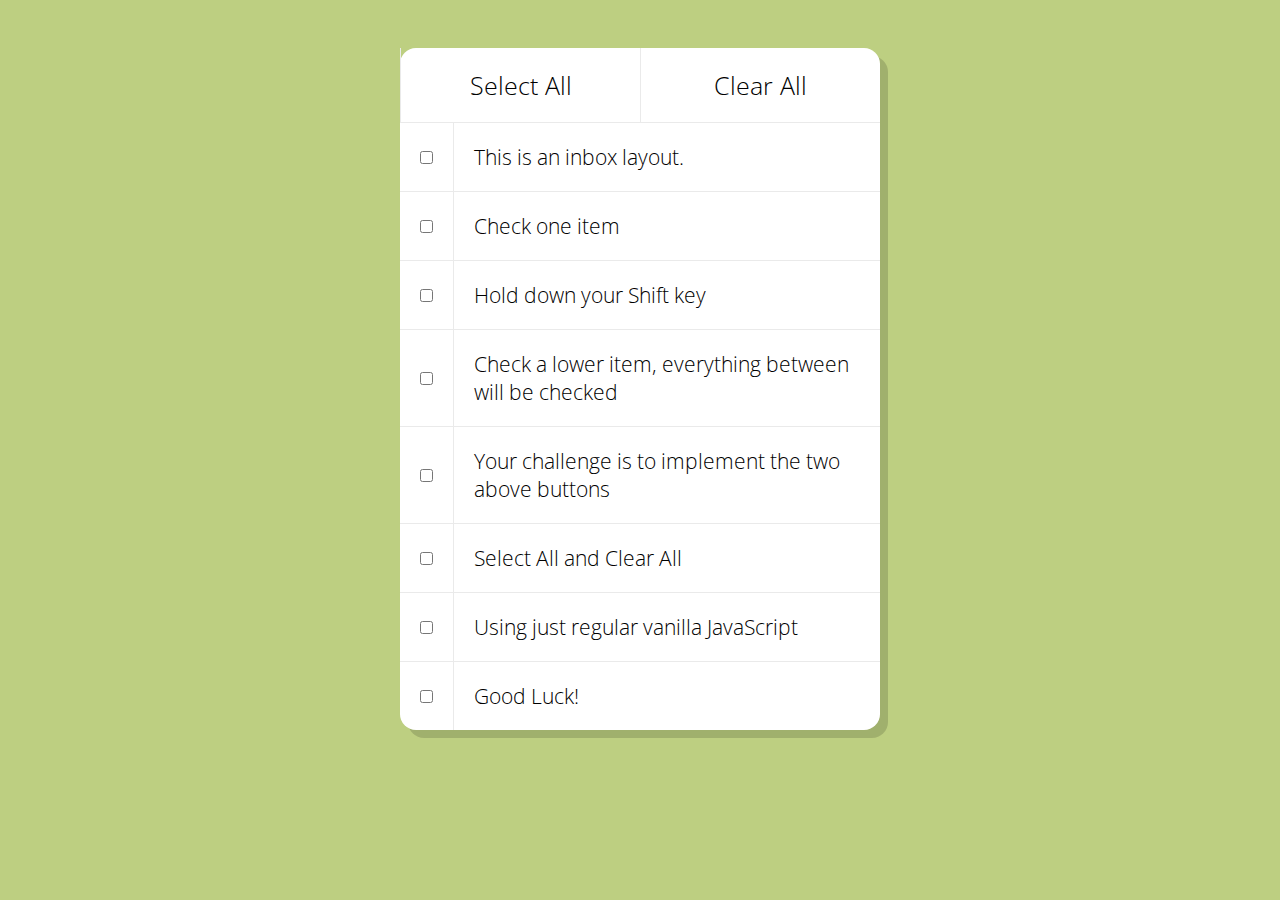
<file: JS Challenge/index.html>
<!DOCTYPE html>
<html lang="en">
  <head>
    <meta charset="UTF-8" />
    <title>Hold Shift to Check Multiple Checkboxes</title>
    <link rel="stylesheet" href="style.css" />
    <link
      href="https://fonts.googleapis.com/css?family=Open+Sans+Condensed:300"
      rel="stylesheet"
    />
  </head>
  <body onkeypress="shiftPressed(event);">
    <div class="inbox">
      <div class="top">
        <p class="button selectJS">Select All</p>
        <p class="button clearJS">Clear All</p>
      </div>

      <div class="item">
        <input type="checkbox" />
        <p>This is an inbox layout.</p>
      </div>
      <div class="item">
        <input type="checkbox" />
        <p>Check one item</p>
      </div>
      <div class="item">
        <input type="checkbox" />
        <p>Hold down your Shift key</p>
      </div>
      <div class="item">
        <input type="checkbox" />
        <p>Check a lower item, everything between will be checked</p>
      </div>
      <div class="item">
        <input type="checkbox" />
        <p>Your challenge is to implement the two above buttons</p>
      </div>
      <div class="item">
        <input type="checkbox" />
        <p>Select All and Clear All</p>
      </div>
      <div class="item">
        <input type="checkbox" />
        <p>Using just regular vanilla JavaScript</p>
      </div>
      <div class="item">
        <input type="checkbox" />
        <p>Good Luck!</p>
      </div>
    </div>

    <script src="index-start.js"></script>
  </body>
</html>
</file>
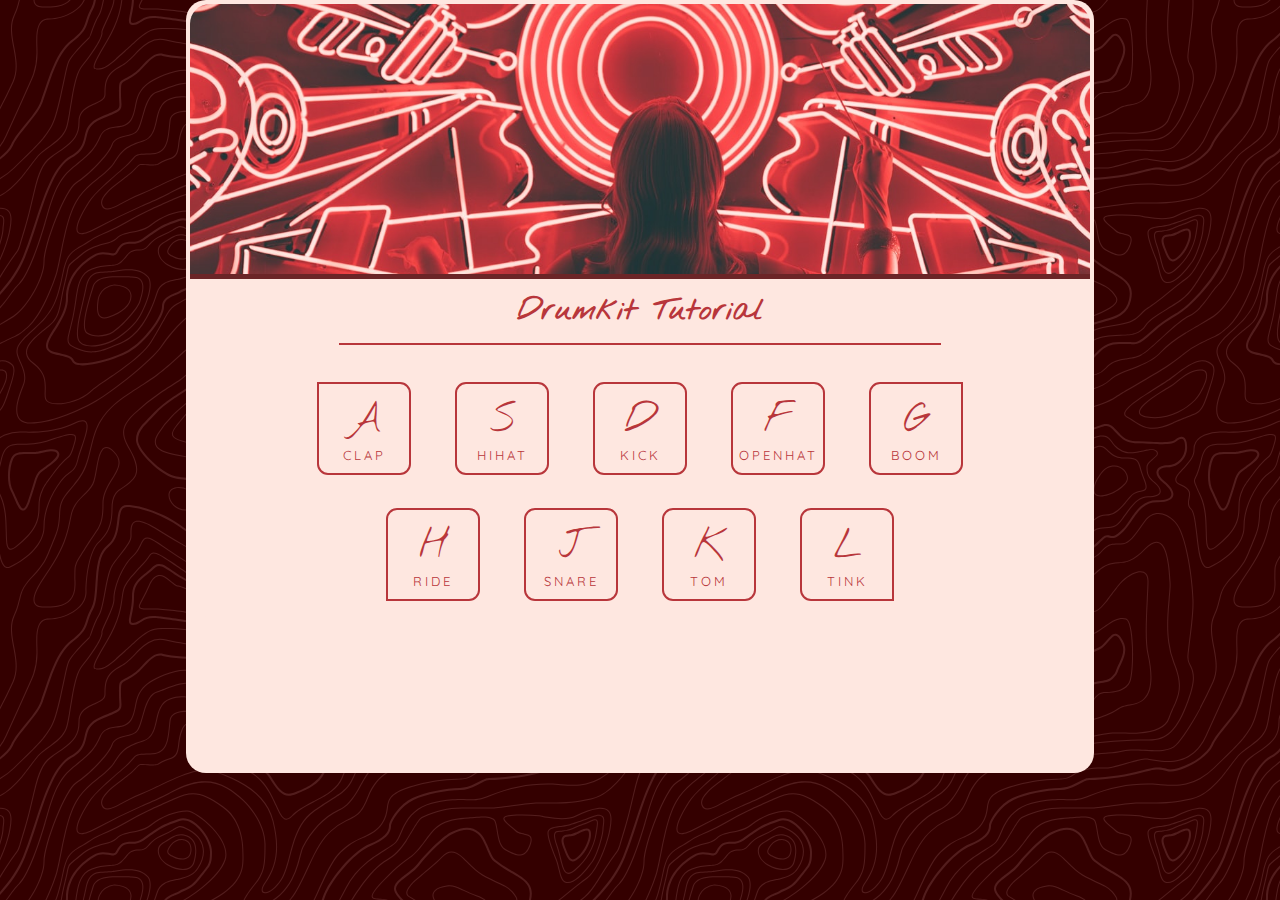
<file: Live Finished/index.html>
<!DOCTYPE html>
<html lang="en">
  <head>
    <meta name="viewport" content="width=device-width, initial-scale=1.0" />
    <meta charset="UTF-8" />
    <title>JS Drum Kit</title>
    <link rel="stylesheet" href="style.css" />
    <link
      href="https://fonts.googleapis.com/css?family=Nothing+You+Could+Do|Quicksand&display=swap"
      rel="stylesheet"
    />
    <script
      src="https://code.jquery.com/jquery-3.4.1.min.js"
      integrity="sha256-CSXorXvZcTkaix6Yvo6HppcZGetbYMGWSFlBw8HfCJo="
      crossorigin="anonymous"
    ></script>
  </head>

  <body>
    <div class="outer-container">
      <div class="main-img"></div>
      <h1 class="noselect">Drumkit Tutorial</h1>
      <hr />
      <div class="inner-container">
        <div class="keys noselect">
          <div data-key="65" class="key top-left">
            <kbd>A</kbd>
            <span class="sound">clap</span>
          </div>
          <div data-key="83" class="key">
            <kbd>S</kbd>
            <span class="sound">hihat</span>
          </div>
          <div data-key="68" class="key ">
            <kbd>D</kbd>
            <span class="sound">kick</span>
          </div>
          <div data-key="70" class="key">
            <kbd>F</kbd>
            <span class="sound">openhat</span>
          </div>
          <div data-key="71" class="key top-right">
            <kbd>G</kbd>
            <span class="sound">boom</span>
          </div>
          <div data-key="72" class="key bottom-left">
            <kbd>H</kbd>
            <span class="sound">ride</span>
          </div>
          <div data-key="74" class="key">
            <kbd>J</kbd>
            <span class="sound">snare</span>
          </div>
          <div data-key="75" class="key">
            <kbd>K</kbd>
            <span class="sound">tom</span>
          </div>
          <div data-key="76" class="key bottom-right">
            <kbd>L</kbd>
            <span class="sound">tink</span>
          </div>
        </div>
      </div>
    </div>

    <audio
      data-key="65"
      src="https://raw.githubusercontent.com/wesbos/JavaScript30/master/01%20-%20JavaScript%20Drum%20Kit/sounds/clap.wav"
    ></audio>
    <audio
      data-key="83"
      src="https://raw.githubusercontent.com/wesbos/JavaScript30/master/01%20-%20JavaScript%20Drum%20Kit/sounds/hihat.wav"
    ></audio>
    <audio
      data-key="68"
      src="https://raw.githubusercontent.com/wesbos/JavaScript30/master/01%20-%20JavaScript%20Drum%20Kit/sounds/kick.wav"
    ></audio>
    <audio
      data-key="70"
      src="https://raw.githubusercontent.com/wesbos/JavaScript30/master/01%20-%20JavaScript%20Drum%20Kit/sounds/openhat.wav"
    ></audio>
    <audio
      data-key="71"
      src="https://raw.githubusercontent.com/wesbos/JavaScript30/master/01%20-%20JavaScript%20Drum%20Kit/sounds/boom.wav"
    ></audio>
    <audio
      data-key="72"
      src="https://raw.githubusercontent.com/wesbos/JavaScript30/master/01%20-%20JavaScript%20Drum%20Kit/sounds/ride.wav"
    ></audio>
    <audio
      data-key="74"
      src="https://raw.githubusercontent.com/wesbos/JavaScript30/master/01%20-%20JavaScript%20Drum%20Kit/sounds/snare.wav"
    ></audio>
    <audio
      data-key="75"
      src="https://raw.githubusercontent.com/wesbos/JavaScript30/master/01%20-%20JavaScript%20Drum%20Kit/sounds/tom.wav"
    ></audio>
    <audio
      data-key="76"
      src="https://raw.githubusercontent.com/wesbos/JavaScript30/master/01%20-%20JavaScript%20Drum%20Kit/sounds/tink.wav"
    ></audio>

    <script src="index.js"></script>
  </body>
</html>
</file>
<file: JS Challenge/style.css>
html {
  background: #bdcf81;
}
.top {
  transition: all 0.1s ease;
  display: flex;
  flex-wrap: wrap;
  flex-direction: row;
  text-align: center;
  font-size: 1.2em;
  font-weight: 200;
  border-bottom: 0.01em solid #eaeaea;
  -webkit-touch-callout: none;
  -webkit-user-select: none;
  -khtml-user-select: none;
  -moz-user-select: none;
  -ms-user-select: none;
  user-select: none;
}
.selectAll {
  background: #dbdbdb;
  border-top-left-radius: 0.6em;
}
.clearAll {
  background: #dbdbdb;
  border-top-right-radius: 0.6em;
}
.inbox {
  max-width: 30em;
  margin: 3em auto;
  background: white;
  border-radius: 1em;
  box-shadow: 0.5em 0.5em 0 rgba(0, 0, 0, 0.15);
}
.item {
  display: flex;
  align-items: center;
  border-bottom: 0.01em solid #eaeaea;
}
.item:last-child {
  border-bottom: 0;
}
input:checked + p {
  background: #efefef;
  text-decoration: line-through;
}
input[type="checkbox"] {
  margin: 1.5em;
}
p {
  margin: 0;
  padding: 20px;
  flex: 1;
  font-family: "Open Sans Condensed", sans-serif;
  font-size: 1.3em;
  font-weight: 200;
  border-left: 1px solid #eaeaea;
}
</file>
<file: Live Finished/style.css>
body,
html {
  text-align: center;
  margin: 0;
}

.outer-container {
  border-radius: 2em;
  background-color: #fee7e0;
  padding: 0.4em;
  min-height: 85vh;
  max-width: 90em;
  margin: auto;
}

.outer-container h1 {
  color: #b8363b;
  font-size: 3em;
  margin: 0.4em;
  font-family: "Nothing You Could Do", cursive;
}

hr {
  border: 0.8px solid #b8363b;
  width: 60em;
}

.main-img {
  background: url("photo.jpg");
  background-position: 0 70em;
  background-attachment: fixed;
  background-size: cover;
  /* background-size: 90vh; */
  height: 30vh;
  border-top-left-radius: 2em;
  border-top-right-radius: 2em;
  border-bottom: 5px solid #6b2527;
}

.inner-container {
  margin-top: 2em;
  display: flex;
  align-items: center;
  justify-content: center;
  flex-wrap: wrap;
}

.keys {
  display: flex;
  z-index: 0;
  background: #fee7e0;
  justify-content: center;
  /* padding: 0 20em; */
  padding: 0 5em;
  flex-wrap: wrap;
  border-radius: 2em;
  font-family: "Quicksand", sans-serif;
}

.key {
  border: 0.25em solid #b8363b;
  margin: 1.5em 2em;
  width: 8rem;
  font-size: 1.1rem;
  padding: 1rem 0.5rem;
  transition: all 0.15s ease;
  color: #b8363b;
  border-radius: 1em;
  display: flex;
  flex-direction: column;
}

.playing {
  transform: scale(1.2);
  box-shadow: 0 0 1rem #db6a6e;
}

kbd {
  font-size: 4rem;
  font-family: "Nothing You Could Do", cursive;
}

.sound {
  font-size: 1.3rem;
  text-transform: uppercase;
  letter-spacing: 0.3rem;
}

.noselect {
  -webkit-touch-callout: none;
  -webkit-user-select: none;
  -khtml-user-select: none;
  -moz-user-select: none;
  -ms-user-select: none;
  user-select: none;
}

.top-left {
  border-top-left-radius: 0;
}

.top-right {
  border-top-right-radius: 0;
}

.bottom-left {
  border-bottom-left-radius: 0;
}

.bottom-right {
  border-bottom-right-radius: 0;
}

@media only screen and (max-width: 845px) {
  .keys {
    padding: 2em 3em;
    justify-content: center;
  }
  hr {
    display: none;
  }
  .keys {
    padding: 0;
  }
}

html {
  background-attachment: fixed;
  font-size: 10px;
  background-color: #340000;
  height: 100%;
  background-color: #340000;
  background-image: url("data:image/svg+xml,%3Csvg xmlns='http://www.w3.org/2000/svg' width='600' height='600' viewBox='0 0 600 600'%3E%3Cpath fill='%23fac3c4' fill-opacity='0.15' d='M600 325.1v-1.17c-6.5 3.83-13.06 7.64-14.68 8.64-10.6 6.56-18.57 12.56-24.68 19.09-5.58 5.95-12.44 10.06-22.42 14.15-1.45.6-2.96 1.2-4.83 1.9l-4.75 1.82c-9.78 3.75-14.8 6.27-18.98 10.1-4.23 3.88-9.65 6.6-16.77 8.84-1.95.6-3.99 1.17-6.47 1.8l-6.14 1.53c-5.29 1.35-8.3 2.37-10.54 3.78-3.08 1.92-6.63 3.26-12.74 5.03a384.1 384.1 0 0 1-4.82 1.36c-2.04.58-3.6 1.04-5.17 1.52a110.03 110.03 0 0 0-11.2 4.05c-2.7 1.15-5.5 3.93-8.78 8.4a157.68 157.68 0 0 0-6.15 9.2c-5.75 9.07-7.58 11.74-10.24 14.51a50.97 50.97 0 0 1-4.6 4.22c-2.33 1.9-10.39 7.54-11.81 8.74a14.68 14.68 0 0 0-3.67 4.15c-1.24 2.3-1.9 4.57-2.78 8.87-2.17 10.61-3.52 14.81-8.2 22.1-4.07 6.33-6.8 9.88-9.83 12.99-.47.48-.95.96-1.5 1.48l-3.75 3.56c-1.67 1.6-3.18 3.12-4.86 4.9a42.44 42.44 0 0 0-9.89 16.94c-2.5 8.13-2.72 15.47-1.76 27.22.47 5.82.51 6.36.51 8.18 0 10.51.12 17.53.63 25.78.24 4.05.56 7.8.97 11.22h.9c-1.13-9.58-1.5-21.83-1.5-37 0-1.86-.04-2.4-.52-8.26-.94-11.63-.72-18.87 1.73-26.85a41.44 41.44 0 0 1 9.65-16.55c1.67-1.76 3.18-3.27 4.83-4.85.63-.6 3.13-2.96 3.75-3.57a71.6 71.6 0 0 0 1.52-1.5c3.09-3.16 5.86-6.76 9.96-13.15 4.77-7.42 6.15-11.71 8.34-22.44.86-4.21 1.5-6.4 2.68-8.6.68-1.25 1.79-2.48 3.43-3.86 1.38-1.15 9.43-6.8 11.8-8.72 1.71-1.4 3.26-2.81 4.7-4.3 2.72-2.85 4.56-5.54 10.36-14.67a156.9 156.9 0 0 1 6.1-9.15c3.2-4.33 5.9-7.01 8.37-8.07 3.5-1.5 7.06-2.77 11.1-4.02a233.84 233.84 0 0 1 7.6-2.2l2.38-.67c6.19-1.79 9.81-3.16 12.98-5.15 2.14-1.33 5.08-2.33 10.27-3.65l6.14-1.53c2.5-.63 4.55-1.2 6.52-1.82 7.24-2.27 12.79-5.06 17.15-9.05 4.05-3.72 9-6.2 18.66-9.9l4.75-1.82c1.87-.72 3.39-1.31 4.85-1.91 10.1-4.15 17.07-8.32 22.76-14.4 6.05-6.45 13.95-12.4 24.49-18.92 1.56-.96 7.82-4.6 14.15-8.33v-64.58c-4 8.15-8.52 14.85-12.7 17.9-2.51 1.82-5.38 4.02-9.04 6.92a1063.87 1063.87 0 0 0-6.23 4.98l-1.27 1.02a2309.25 2309.25 0 0 1-4.87 3.9c-7.55 6-12.9 10.05-17.61 13.19-3.1 2.06-3.86 2.78-8.06 7.13-5.84 6.07-11.72 8.62-29.15 10.95-11.3 1.5-20.04 4.91-30.75 11.07-1.65.94-7.27 4.27-6.97 4.1-2.7 1.58-4.69 2.69-6.64 3.66-5.63 2.8-10.47 4.17-15.71 4.17-17.13 0-41.44 11.51-51.63 22.83-12.05 13.4-31.42 27.7-45.25 31.16-7.4 1.85-11.85 7.05-14.04 14.69-1.26 4.4-1.58 8.28-1.58 13.82 0 .82.01.98.24 3.63.45 5.18.35 8.72-.77 13.26-1.53 6.2-4.89 12.6-10.59 19.43-13.87 16.65-22.88 46.58-22.88 71.68 0 2.39.02 4.26.06 8.75.12 10.8.1 15.8-.22 21.95-.56 11.18-2.09 20.73-5 29.3h-1.05c2.94-8.56 4.49-18.12 5.05-29.35.31-6.13.34-11.1.22-21.9-.04-4.48-.06-6.36-.06-8.75 0-25.32 9.07-55.47 23.12-72.32 5.6-6.72 8.88-12.99 10.38-19.03 1.09-4.4 1.18-7.85.74-12.93-.23-2.7-.24-2.86-.24-3.72 0-5.62.32-9.57 1.62-14.1 2.28-7.95 6.97-13.44 14.76-15.39 13.6-3.4 32.82-17.59 44.75-30.84C409 360.14 433.58 348.5 451 348.5c5.07 0 9.77-1.33 15.26-4.07 1.93-.96 3.9-2.05 6.58-3.62-.3.18 5.33-3.16 6.98-4.11 10.82-6.21 19.66-9.67 31.11-11.2 17.23-2.3 22.9-4.75 28.57-10.64 4.25-4.41 5.04-5.16 8.22-7.28 4.68-3.11 10.01-7.14 17.55-13.14a1113.33 1113.33 0 0 0 4.86-3.89l1.28-1.02a4668.54 4668.54 0 0 1 6.23-4.98c3.67-2.9 6.55-5.12 9.07-6.95 4.37-3.19 9.16-10.56 13.29-19.4v66.9zm0-116.23c-.62.01-1.27.06-1.95.13-6.13.63-13.83 3.45-21.83 7.45-3.64 1.82-8.46 2.67-14.17 2.71-4.7.04-9.72-.47-14.73-1.33-1.7-.3-3.26-.61-4.67-.93a31.55 31.55 0 0 0-3.55-.57 273.4 273.4 0 0 0-16.66-.88c-10.42-.16-17.2.74-17.97 2.73-.38.97.6 2.55 3.03 4.87 1.01.97 2.22 2.03 4.04 3.55a1746.07 1746.07 0 0 0 4.79 4.02c1.39 1.2 3.1 1.92 5.5 2.5.7.16.86.2 2.64.54 3.53.7 5.03 1.25 6.15 2.63 1.41 1.76 1.4 4.54-.15 8.88-2.44 6.83-5.72 10.05-10.19 10.33-3.63.23-7.6-1.29-14.52-5.06-4.53-2.47-6.82-7.3-8.32-15.26-.17-.87-.32-1.78-.5-2.86l-.43-2.76c-1.05-6.58-1.9-9.2-3.73-10.11-.81-.4-1.59-.74-2.36-1-2.27-.77-4.6-1.02-8.1-.92-2.29.07-14.7 1-13.77.93-20.55 1.37-28.8 5.05-37.09 14.99a133.07 133.07 0 0 0-4.25 5.44l-2.3 3.09-2.51 3.32c-4.1 5.36-7.06 8.48-10.39 11.12-.65.52-1.33 1.04-2.13 1.62l-4.11 2.94a106.8 106.8 0 0 0-5.16 3.99c-4.55 3.74-9.74 8.6-16.25 15.38-8.25 8.58-11.78 13.54-11.7 15.95.07 1.65 1.64 2.11 6.79 2.38 1.61.09 2.15.12 2.98.2 2.95.24 5.09.73 6.81 1.68 7.48 4.15 11.63 7.26 13.95 11.58 3.3 6.15.8 12.88-8.89 20.26-8.28 6.3-11.1 10.37-11.31 14.96-.06 1.17 0 1.93.26 4.43.69 6.47.25 10.65-2.8 17.42a44.23 44.23 0 0 1-4.16 7.53c-2.82 3.97-5.47 5.74-10.6 7.69-.43.16-3.34 1.23-4.27 1.59-1.8.68-3.38 1.36-5.01 2.14-4.18 2-8.4 4.6-13.1 8.24-8.44 6.51-13.23 14.56-15.98 25.06-1.1 4.2-1.55 6.81-2.8 15.21-1.26 8.6-2.17 12.64-4.08 16.55-2.1 4.28-11.93 26.59-12.97 28.88a382.7 382.7 0 0 1-6.37 13.41c-4.07 8.11-7.61 14.07-10.73 17.81-5.38 6.46-8.98 14.37-13.77 28.42a810.14 810.14 0 0 0-1.89 5.6c-1.8 5.35-2.96 8.6-4.26 11.85-6.13 15.32-25.43 26.31-46.46 26.31-11.2 0-20.58-2.74-31.02-8.55-5.6-3.13-4.55-2.42-22.26-14.54-14.33-9.8-17.7-10.73-20.47-6.9-.37.5-1.81 2.74-1.83 2.77a52.24 52.24 0 0 1-4.94 5.9c-.73.79-5.52 5.87-6.97 7.45-2.38 2.6-4.3 4.81-5.98 6.93a45.6 45.6 0 0 0-5.08 7.66c-1.29 2.57-1.9 5.25-2.66 10.6a997.6 997.6 0 0 1-.46 3.18h-1l.47-3.32c.77-5.45 1.4-8.2 2.75-10.9a46.54 46.54 0 0 1 5.2-7.84c1.7-2.14 3.63-4.38 6.03-6.98 1.45-1.59 6.24-6.68 6.96-7.46a51.58 51.58 0 0 0 4.84-5.78s1.47-2.26 1.86-2.8c3.25-4.5 7.08-3.44 21.84 6.67 17.67 12.08 16.62 11.38 22.19 14.48 10.3 5.73 19.5 8.43 30.53 8.43 20.65 0 39.57-10.77 45.54-25.69a219.7 219.7 0 0 0 4.24-11.8 6752.32 6752.32 0 0 0 1.88-5.6c4.83-14.16 8.47-22.14 13.96-28.73 3.05-3.66 6.56-9.57 10.6-17.61 1.97-3.93 4.04-8.31 6.35-13.38 1.03-2.28 10.88-24.61 12.98-28.91 1.85-3.79 2.75-7.76 4-16.25 1.24-8.44 1.7-11.07 2.81-15.32 2.8-10.7 7.71-18.94 16.33-25.6a73.18 73.18 0 0 1 13.29-8.35c1.66-.8 3.27-1.48 5.08-2.18.94-.36 3.86-1.43 4.28-1.59 4.95-1.88 7.44-3.55 10.14-7.33 1.35-1.9 2.68-4.3 4.06-7.37 2.97-6.58 3.39-10.59 2.72-16.9a27.13 27.13 0 0 1-.27-4.58c.22-4.94 3.21-9.24 11.7-15.7 9.33-7.11 11.66-13.34 8.62-19-2.2-4.09-6.25-7.12-13.55-11.17-1.57-.88-3.6-1.33-6.42-1.57-.8-.07-1.34-.1-2.95-.19-5.77-.3-7.63-.85-7.72-3.34-.1-2.81 3.5-7.87 11.97-16.69 6.53-6.8 11.75-11.69 16.33-15.45 1.79-1.47 3.42-2.72 5.2-4.03l4.12-2.94c.79-.58 1.46-1.08 2.1-1.59 3.26-2.6 6.16-5.65 10.21-10.94a383.2 383.2 0 0 0 2.5-3.32l2.31-3.09c1.8-2.39 3.04-4 4.29-5.48 8.47-10.17 16.98-13.96 37.27-15.3-.44.02 12-.9 14.32-.98 3.62-.1 6.05.16 8.46.98.8.27 1.62.62 2.47 1.04 2.27 1.14 3.17 3.87 4.27 10.85l.44 2.76c.17 1.07.33 1.97.5 2.83 1.44 7.69 3.62 12.29 7.8 14.57 6.76 3.68 10.6 5.15 13.99 4.94 4-.25 6.99-3.17 9.3-9.67 1.45-4.04 1.46-6.49.32-7.92-.9-1.12-2.28-1.62-5.57-2.27a55.8 55.8 0 0 1-2.67-.55c-2.54-.6-4.39-1.4-5.93-2.71a252.63 252.63 0 0 0-4.78-4.01 84.35 84.35 0 0 1-4.08-3.6c-2.73-2.6-3.86-4.43-3.28-5.95 1.02-2.64 7.82-3.54 18.93-3.37a230.56 230.56 0 0 1 16.73.88c2.76.39 3.2.49 3.68.6 1.4.3 2.95.62 4.62.91a82.9 82.9 0 0 0 14.56 1.32c5.56-.04 10.24-.86 13.73-2.6 8.1-4.05 15.89-6.9 22.17-7.56.7-.07 1.4-.11 2.05-.13v1zm0-100.94v1.5c-8.62 16.05-17.27 29.55-23.65 35.92-3.19 3.2-7.62 4.9-13.54 5.56-4.45.48-8.28.4-19.18-.2-9.91-.55-15.32-.44-20.52.78a84.05 84.05 0 0 1-15 2.11l-2.25.14c-12.49.75-19.37 1.78-32.72 5.74-4.5 1.33-9.27 2.49-14.3 3.48a246.27 246.27 0 0 1-32.6 3.97c-7.56.45-13.21.57-20.24.57-5.4 0-11.9 1.61-18 5.18-8.3 4.87-15.06 12.87-19.53 24.5a68.57 68.57 0 0 1-4.56 9.8c-3.6 6.2-6.92 8.99-13.38 12.18l-4.03 1.96a64.48 64.48 0 0 0-15.16 10.25c-8.2 7.33-13.72 16.63-22.54 35.6l-2.08 4.49c-7.3 15.7-11.5 23.3-17.35 29.87-7.7 8.66-20.25 14.42-40.31 20.08-4.37 1.23-19.04 5.08-19.24 5.13-6.92 1.87-11.68 3.34-15.63 4.92-10.55 4.22-18.71 10.52-36.38 26.52l-1.7 1.54c-8.58 7.76-13.41 11.9-18.81 15.88-3.95 2.9-8 5.67-12.97 8.91-2.06 1.34-10.3 6.6-12.33 7.94-11.52 7.5-18.53 13.04-24.62 20.08a62.01 62.01 0 0 0-6.44 8.85c-4.13 6.91-6.27 13.15-9.2 25.11l-1.54 6.26c-.6 2.45-1.15 4.54-1.72 6.58-2.97 10.7-6.9 17.36-14.78 26.91L69.6 491a148.51 148.51 0 0 0-4.19 5.3 23.9 23.9 0 0 0-3.44 6.28c-1.16 3.23-1.52 5.9-1.87 11.94-.58 10.05-1.42 15.04-4.63 22.67-1.57 3.72-5.66 14.02-6.41 15.8a73.46 73.46 0 0 1-3.57 7.4c-2.88 5.14-6.71 10.12-13.12 16.95-5.96 6.36-8.87 10.9-10.61 16a56.88 56.88 0 0 0-1.38 4.82l-.46 1.84h-1.03l.52-2.08c.52-2.09.92-3.49 1.4-4.9 1.8-5.25 4.78-9.9 10.84-16.36 6.35-6.78 10.13-11.7 12.97-16.77a72.5 72.5 0 0 0 3.52-7.29c.75-1.76 4.84-12.06 6.4-15.8 3.17-7.5 3.99-12.4 4.56-22.33.35-6.14.72-8.88 1.93-12.23a24.9 24.9 0 0 1 3.58-6.54c1.27-1.7 2.6-3.37 4.22-5.34l4.11-4.95c7.8-9.46 11.66-16 14.59-26.54.56-2.04 1.1-4.12 1.71-6.56l1.53-6.26c2.96-12.04 5.13-18.36 9.32-25.39 1.84-3.08 4-6.05 6.54-8.99 6.17-7.12 13.24-12.7 24.83-20.26 2.05-1.33 10.28-6.6 12.33-7.94 4.96-3.22 9-5.98 12.92-8.87 5.37-3.95 10.19-8.08 18.74-15.82l1.7-1.54c17.76-16.09 25.98-22.43 36.67-26.7 4-1.6 8.8-3.09 15.75-4.96.21-.06 14.87-3.9 19.22-5.13 19.9-5.61 32.32-11.31 39.85-19.78 5.76-6.48 9.93-14.02 17.18-29.64l2.09-4.5c8.87-19.07 14.44-28.46 22.77-35.9a65.48 65.48 0 0 1 15.38-10.4l4.04-1.97c6.3-3.1 9.47-5.77 12.96-11.77a67.6 67.6 0 0 0 4.48-9.67c4.56-11.84 11.47-20.02 19.97-25 6.25-3.66 12.93-5.32 18.5-5.32 7.01 0 12.65-.12 20.17-.57a245.3 245.3 0 0 0 32.47-3.96c5-.98 9.75-2.13 14.22-3.45 13.43-3.98 20.38-5.02 32.94-5.78l2.24-.14c5.76-.37 9.8-.9 14.85-2.09 5.31-1.25 10.79-1.35 22.6-.7 9.04.5 12.84.58 17.21.1 5.71-.62 9.94-2.26 12.95-5.26 6.44-6.45 15.3-20.37 24.35-36.72zm0 450.21c-1.28-4.6-2.2-10.55-3.33-20.25l-.24-2.04-.23-2.03c-1.82-15.7-3.07-21.98-5.55-24.47-2.46-2.46-3.04-5.03-2.52-8.64.1-.6.18-1.1.39-2.15.69-3.54.77-5.04.08-6.84-.91-2.38-3.31-4.41-7.79-6.26-5.08-2.09-6.52-4.84-4.89-8.44.66-1.45 1.79-3.02 3.52-5.01 1.04-1.2 5.48-5.96 5.08-5.53 6.15-6.7 8.98-11.34 8.98-16.48a15.2 15.2 0 0 1 6.5-12.89v1.26a14.17 14.17 0 0 0-5.5 11.63c0 5.47-2.93 10.29-9.24 17.16.38-.42-4.04 4.33-5.07 5.5-1.67 1.93-2.75 3.43-3.36 4.77-1.37 3.04-.23 5.22 4.36 7.1 4.71 1.95 7.32 4.16 8.34 6.83.78 2.04.7 3.67-.03 7.4-.2 1.03-.3 1.51-.38 2.09-.48 3.33.03 5.59 2.23 7.8 2.74 2.74 3.98 8.96 5.84 25.06l.24 2.03.23 2.04c.82 7.01 1.53 12.06 2.34 16.03v4.33zm0-62.16c-1.4-3.13-4.43-9.9-4.95-11.17-1.02-2.53-1.25-3.8-.91-5.18.2-.84 2.05-4.68 2.32-5.33a70.79 70.79 0 0 0 3.54-11.2v3.99a62.82 62.82 0 0 1-2.62 7.6c-.31.75-2.09 4.46-2.27 5.18-.28 1.12-.08 2.22.87 4.57.41 1.02 2.5 5.7 4.02 9.09v2.45zm0-85.09c-1.65 1.66-3.66 2.9-6.4 4.13-.25.1-13.97 5.47-20.4 8.43-9.35 4.32-16.7 5.9-23.03 5.25-5.08-.53-9.02-2.25-14.77-5.92l-3.2-2.07a77.4 77.4 0 0 0-5.44-3.27c-4.05-2.18-3.25-5.8 1.47-10.47 3.71-3.68 9.6-7.93 18.73-13.8l4.46-2.82c17.95-11.33 18.22-11.5 22.27-14.74 11.25-9 19.69-14.02 26.31-15.1v1.02c-6.37 1.1-14.62 6-25.69 14.86-4.1 3.28-4.34 3.44-22.36 14.8a652.4 652.4 0 0 0-4.45 2.83c-9.07 5.83-14.92 10.05-18.57 13.66-4.31 4.28-4.95 7.13-1.7 8.88 1.7.91 3.29 1.88 5.5 3.3l3.2 2.08c5.64 3.59 9.45 5.25 14.34 5.76 6.13.64 13.32-.9 22.52-5.15 6.46-2.98 20.18-8.35 20.4-8.44 3.04-1.37 5.1-2.71 6.81-4.69v1.47zm0-41.37v1c-6.56.26-12.11 3.13-19.71 9.08l-4.63 3.68a51.87 51.87 0 0 1-4.4 3.14c-.82.52-5.51 3.33-6.22 3.76-3.31 2-6.15 3.8-8.87 5.6a112.61 112.61 0 0 0-8.16 5.92c-4.61 3.72-7.4 6.9-7.97 9.35-.63 2.67 1.48 4.53 7.05 5.46 10.7 1.78 20.92-.05 30.45-4.65a61.96 61.96 0 0 0 17.1-12.2 41.8 41.8 0 0 0 5.36-7.42v1.92a38.94 38.94 0 0 1-4.64 6.19 62.95 62.95 0 0 1-17.39 12.41c-9.7 4.68-20.13 6.55-31.05 4.73-6.06-1-8.65-3.29-7.85-6.67.64-2.74 3.53-6.05 8.31-9.9 2.35-1.9 5.1-3.88 8.24-5.97 2.73-1.82 5.58-3.61 8.9-5.62.72-.44 5.4-3.24 6.22-3.75 1.26-.8 2.6-1.76 4.3-3.09.8-.62 3.9-3.1 4.63-3.67 7.77-6.1 13.49-9.04 20.33-9.3zm0-154.6v1c-1.75-.24-4.3.23-7.82 1.55-10.01 3.75-13.8 5.07-19.15 6.76-1.78.56-2.63.83-3.87 1.24-1.48.5-3.16.76-6.74 1.16a1550.34 1550.34 0 0 0-2.64.3c-7.8.94-11.28 2.47-11.28 6.07 0 4.45 2.89 13.18 7.96 25.81a57.34 57.34 0 0 1 2.33 7.6 258.32 258.32 0 0 1 .84 3.46c1.86 7.62 3.17 10.71 5.56 11.67 2.21.88 4.7.6 7.47-.72 3.48-1.69 7.22-4.94 11.2-9.47 1.52-1.7 2.97-3.49 4.59-5.57l3.16-4.1c2.59-3.23 6.07-12.21 8.39-20.23v3.45c-2.29 7.2-5.27 14.5-7.61 17.41-.44.55-2.67 3.46-3.15 4.09-1.63 2.1-3.1 3.9-4.62 5.62-4.08 4.61-7.9 7.94-11.53 9.7-2.99 1.44-5.77 1.75-8.28.74-2.84-1.13-4.2-4.34-6.15-12.35a2097.48 2097.48 0 0 1-.84-3.46c-.8-3.2-1.47-5.45-2.28-7.46-5.14-12.8-8.04-21.55-8.04-26.19 0-4.37 3.84-6.06 12.16-7.07a160.9 160.9 0 0 1 2.65-.3c3.5-.39 5.15-.64 6.53-1.1 1.26-.42 2.1-.7 3.88-1.26 5.34-1.68 9.11-3 19.1-6.74 3.53-1.32 6.22-1.84 8.18-1.61zM0 292c10.13-11.31 18.13-23.2 23.07-35.39 3.3-8.14 6.09-16.12 10.81-30.55l1.59-4.84c6.53-19.94 10.11-29.82 14.77-39.56 6.07-12.72 12.55-21.18 20.27-25.54 6.66-3.76 10.2-7.86 12.22-13.15a46.6 46.6 0 0 0 1.86-6.58c1.23-5.2 2.05-7.59 3.93-10.36 2.45-3.62 6.27-6.53 12.1-8.96 15.78-6.58 16.73-7.04 18.05-9.01.65-.98.83-2.15.74-4.51-.03-.73-.23-3.82-.24-4A93.8 93.8 0 0 1 119 94c0-10.04.18-11.37 2.37-13.15.52-.42 1.13-.8 2.07-1.3.27-.14 2.18-1.12 2.84-1.48a68.4 68.4 0 0 0 9.12-5.87c2.06-1.54 2.64-2.14 8.01-7.93 3.78-4.09 6.21-6.36 8.96-8.12 3.64-2.33 7.2-3.12 10.9-2.11 4.4 1.2 10.81 2 18.78 2.46 6.9.4 12.9.5 21.95.5 4.87 0 8.97.47 15.4 1.57 7.77 1.33 9.3 1.54 12.38 1.54 4.05 0 7.43-.88 10.68-2.95 5.06-3.22 8.11-4.67 11.2-5.2 3.62-.64 4.77-.46 16.55 2.06 17.26 3.7 30.85 1.36 41.06-9.7 5.1-5.53 5.48-8.9 3.48-14.8-.83-2.42-1.03-3.1-1.17-4.3-.29-2.52.5-4.71 2.71-6.93 2.65-2.65 4.72-9.17 6.22-18.29h2.03c-1.56 9.71-3.77 16.65-6.83 19.7-1.79 1.8-2.36 3.39-2.14 5.28.11 1 .3 1.63 1.07 3.9 2.22 6.53 1.76 10.66-3.9 16.8-10.77 11.66-25.07 14.13-42.95 10.3-11.42-2.45-12.55-2.62-15.78-2.06-2.77.48-5.62 1.84-10.47 4.92a20.93 20.93 0 0 1-11.76 3.27c-3.25 0-4.81-.22-12.73-1.57C212.74 59.46 208.73 59 204 59c-9.1 0-15.11-.1-22.07-.5-8.09-.47-14.62-1.29-19.2-2.54-5.62-1.53-10.17 1.38-17.85 9.66-5.5 5.94-6.08 6.53-8.28 8.18a70.38 70.38 0 0 1-9.38 6.03c-.68.37-2.58 1.35-2.84 1.49-.84.44-1.35.76-1.75 1.08C121.16 83.6 121 84.8 121 94c0 1.85.06 3.54.17 5.44 0 .17.2 3.28.24 4.03.1 2.75-.13 4.29-1.08 5.71-1.67 2.5-2.27 2.8-18.95 9.74-5.48 2.29-8.99 4.96-11.2 8.24-1.71 2.51-2.47 4.73-3.64 9.7-.83 3.5-1.21 4.92-1.94 6.83-2.18 5.73-6.05 10.19-13.1 14.18-7.3 4.12-13.55 12.28-19.46 24.66-4.6 9.64-8.17 19.46-14.67 39.32l-1.58 4.84c-4.75 14.47-7.54 22.48-10.86 30.69-5.28 13.01-13.95 25.65-24.93 37.6v-2.97zm0 78v-.5l1-.01c6.32 0 7.47 5.2 4.6 13.36a60.36 60.36 0 0 1-5.6 11.3v-1.92a57.76 57.76 0 0 0 4.65-9.72c2.69-7.6 1.71-12.02-3.65-12.02-.34 0-.67 0-1 .02v-46.59a340.96 340.96 0 0 0 13.71-8.34c13.66-9.46 29.79-37.6 29.79-53.59 0-18.1 21.57-72.64 32.23-79.42 12.71-8.09 32.24-27.96 35.8-37.75 1.93-5.3 5.5-7.27 14.42-9.37 6.15-1.44 8.64-2.42 10.67-4.79 1.5-1.74 2.72-4.79 4.33-10.3.23-.78 1.9-6.68 2.43-8.46 3.62-12.08 7.3-18.49 13.47-20.39 2.5-.76 3.03-.98 9.74-3.7 7.49-3.03 11.97-4.43 17.12-4.92 6.75-.65 13.13.75 19.55 4.67 5.43 3.32 12.19 4.72 20.17 4.56 6.03-.12 12.2-1.07 19.83-2.8 1.82-.4 7.38-1.74 8.26-1.94 2.69-.6 4.34-.89 5.48-.89 4.97 0 8.93-.05 14.2-.27 7.9-.32 15.56-.92 22.75-1.88 8.5-1.14 15.9-2.73 21.88-4.82 18.9-6.62 32.64-18.3 33.67-27.59.29-2.56.4-2.96 2.79-11.11 2.33-7.95 3.21-12.93 2.72-18.23-.2-2.24-.69-4.38-1.48-6.42-1.5-3.92-2.63-9.4-3.43-16.18h.9c.77 6.47 1.89 11.72 3.47 15.82a24.93 24.93 0 0 1 1.54 6.69c.5 5.46-.4 10.54-2.77 18.6-2.36 8.06-2.47 8.47-2.74 10.95-1.09 9.75-15.1 21.68-34.33 28.41-6.06 2.12-13.52 3.72-22.09 4.87-7.22.96-14.92 1.57-22.83 1.89-5.3.21-9.27.27-14.25.27-1.04 0-2.64.27-5.26.87-.87.2-6.43 1.53-8.26 1.94-7.68 1.73-13.92 2.7-20.03 2.82-8.15.17-15.1-1.27-20.71-4.7-6.23-3.81-12.4-5.16-18.93-4.54-5.04.48-9.44 1.86-16.84 4.86-6.75 2.74-7.29 2.95-9.82 3.73-5.73 1.76-9.28 7.96-12.81 19.72-.53 1.77-2.2 7.66-2.43 8.46-1.66 5.65-2.91 8.78-4.53 10.67-2.22 2.58-4.84 3.62-12.01 5.3-7.8 1.83-11.13 3.66-12.9 8.54-3.65 10.04-23.32 30.06-36.2 38.25C65.94 190 44.5 244.2 44.5 262c0 16.34-16.3 44.78-30.22 54.41-2.14 1.48-8.24 5.12-14.28 8.68v-1.16 46.09zm0-173.7v-1.11c7.42-3.82 14.55-10.23 21.84-18.98 3.8-4.56 14.21-18.78 15.79-20.55 1.8-2.04 4.06-3.96 7.42-6.45 1.08-.8 4.92-3.57 5.49-3.99 9.36-6.85 14-11.96 15.98-19.36.8-2.98 1.54-6.78 2.46-12.3.23-1.44 2-12.46 2.56-15.79 2.87-16.77 5.73-26.79 10.07-32.1C92.46 52.43 101.5 38.13 101.5 33c0-2.54.34-3.35 6.05-15.71.68-1.49 1.25-2.74 1.77-3.93 2.5-5.75 3.9-10.04 4.14-13.36h1c-.23 3.48-1.66 7.87-4.23 13.76-.52 1.2-1.09 2.45-1.78 3.95-5.54 12.01-5.95 12.99-5.95 15.29 0 5.47-9.09 19.84-20.11 33.31-4.2 5.12-7.03 15.06-9.86 31.64-.57 3.33-2.33 14.33-2.57 15.78-.92 5.56-1.67 9.38-2.48 12.4-2.05 7.68-6.82 12.93-16.35 19.91l-5.49 3.98c-3.3 2.45-5.51 4.34-7.27 6.31-1.53 1.73-11.94 15.93-15.76 20.53-7.52 9.02-14.88 15.6-22.61 19.46zm0 361.83v-4.33c.48 2.36 1 4.35 1.6 6.15 2 6.03 4.6 8.26 8.19 6.59C28.76 557.69 43.5 542.4 43.5 527c0-16.2 6.37-31.99 17.1-46.3 1.88-2.5 3.66-4.4 5.53-6 .73-.62 1.45-1.18 2.3-1.8l2-1.43c3.68-2.68 5.32-5.28 7.08-12.59.75-3.07 1.38-5.02 4.2-13.26l.63-1.88c3.24-9.58 4.56-14.97 4.17-18.65-.48-4.43-3.8-5.23-11.3-1.64a81.12 81.12 0 0 1-9.15 3.7c-13.89 4.67-26.96 5.8-42.66 5.42l-1.95-.05-1.45-.02a39.8 39.8 0 0 0-15.05 2.96A21.81 21.81 0 0 0 0 438.37v-1.26a23.55 23.55 0 0 1 4.55-2.57 40.77 40.77 0 0 1 16.92-3.02l1.95.05c15.6.38 28.57-.75 42.32-5.37a80.12 80.12 0 0 0 9.04-3.65c8.04-3.84 12.16-2.85 12.72 2.43.42 3.89-.92 9.34-4.21 19.08l-.64 1.88c-2.8 8.2-3.43 10.15-4.16 13.18-1.82 7.52-3.59 10.34-7.47 13.16l-2 1.43c-.84.6-1.54 1.15-2.25 1.75a35.45 35.45 0 0 0-5.37 5.84c-10.61 14.15-16.9 29.74-16.9 45.7 0 15.88-15 31.45-34.29 40.45-4.3 2.01-7.39-.66-9.56-7.18-.23-.68-.44-1.39-.65-2.13zm0-62.16v-2.45l1.46 3.27c2.1 4.8 3.46 10.33 4.26 16.77.66 5.3.84 9.3 1.04 18.5.2 9.32.5 12.75 1.63 15.05 1.28 2.6 3.67 2.35 8.29-1.5 17.14-14.3 21.82-22.9 21.82-38.62 0-7.17 1.1-12.39 3.7-17.68 2.27-4.67 3.65-6.62 13.4-19.62a69.8 69.8 0 0 1 7.6-8.79 44.76 44.76 0 0 1 3.54-3.06c.38-.3.64-.52.89-.74a10.47 10.47 0 0 0 2.63-3.32 35.78 35.78 0 0 0 2.26-5.94l.37-1.2.36-1.15c.29-.91.48-1.55.66-2.16.45-1.53.74-2.68.91-3.66.38-2.2.12-3.49-.85-4.15-2.35-1.61-9.28-.24-23.8 4.94-9.54 3.4-16.12 4.17-27.85 4.26-7.71.06-10.43.4-13.25 2.12-3.48 2.12-5.84 6.4-7.58 14.26-.5 2.2-.99 4.19-1.49 5.98v-3.98l.51-2.22c1.8-8.1 4.28-12.6 8.04-14.9 3.04-1.85 5.86-2.2 13.77-2.26 11.61-.09 18.1-.84 27.51-4.2 14.93-5.32 21.95-6.71 24.7-4.83 1.38.94 1.71 2.6 1.28 5.15a33.69 33.69 0 0 1-.94 3.78l-.66 2.17-.36 1.15-.37 1.2a36.64 36.64 0 0 1-2.33 6.1c-.8 1.53-1.61 2.52-2.86 3.61l-.92.77-1.02.83c-.9.74-1.65 1.4-2.47 2.18a68.84 68.84 0 0 0-7.48 8.66c-9.7 12.93-11.07 14.87-13.31 19.46-2.52 5.15-3.59 10.22-3.59 17.24 0 16.04-4.82 24.91-22.18 39.38-5.04 4.2-8.18 4.55-9.83 1.18-1.22-2.5-1.52-5.94-1.73-15.47-.2-9.16-.38-13.15-1.03-18.4-.79-6.34-2.12-11.8-4.19-16.49L0 495.98zM379.27 0h1.04l1.5 5.26c3.28 11.56 4.89 19.33 5.26 27.8.49 11.01-1.52 21.26-6.63 31.17-7.8 15.13-20.47 26.5-36.22 34.1-12.38 5.96-26.12 9.17-36.22 9.17-6.84 0-17.24 1.38-37.27 4.62l-2.27.37c-24.5 3.99-31.65 5-37.46 5-3.49 0-4.08-.08-19.54-2.8-3.56-.64-6.32-1.1-9-1.5-20.23-2.96-31-1.2-31.96 7.86-.1.85-.18 1.72-.29 2.81l-.27 2.73c-1.1 10.9-2.02 15.73-4.31 19.96-2.9 5.34-7.77 7.95-15.63 7.95-10.2 0-12.92.6-15.5 3.17.52-.51-5.03 5.85-8.16 8.7-2.75 2.5-14.32 12.55-15.77 13.83a341.27 341.27 0 0 0-6.54 5.92c-6.97 6.49-11.81 11.76-14.6 16.15-5.92 9.3-10.48 18.04-11.69 24.08-1.66 8.3 3.67 9.54 19.02 1.21a626.23 626.23 0 0 1 44.54-21.9c3.5-1.56 14.04-6.2 15.68-6.95 5.05-2.25 8.3-3.8 10.78-5.15l1.95-1.07 2.18-1.18c1.76-.94 3.38-1.76 5-2.55 18.1-8.72 34.48-10.46 50.33-1.2 22.89 13.34 38.28 37.02 38.28 56.44 0 19.12-.73 25.13-5.18 33.2a45.32 45.32 0 0 1-4.94 7.12c-6.47 7.77-11.81 16.2-12.76 21.27-1.2 6.34 4.69 7.03 20.17-.05 13.31-6.08 22.4-14.95 28.5-26.32a80.51 80.51 0 0 0 6.1-15.13c.9-2.98 3.17-11.65 3.41-12.48a29.02 29.02 0 0 1 1.75-4.83c7.47-14.93 21.09-30.5 36.25-37.24 7.61-3.38 13-9.65 19.4-20.79.84-1.48 4.26-7.64 5.14-9.17 3.52-6.1 6.22-9.7 9.37-11.98 10.15-7.4 28.7-11.1 50.29-11.1 7.52 0 16.54-1.24 27.51-3.58a420.1 420.1 0 0 0 14.96-3.52c-1.3.33 15.54-3.98 19.42-4.89 14.15-3.33 41.07-5.01 64.11-5.01 17.36 0 27.82-9.23 38.53-38.67 6.62-18.21 6.62-26.37 2.69-34.35l-1.18-2.37A13.36 13.36 0 0 1 587.5 58c0-4.03 0-4.01 2.5-24.56.46-3.73.8-6.74 1.12-9.64.9-8.45 1.38-15.2 1.38-20.8 0-.94-.02-1.94-.04-3h1c.03 1.06.04 2.06.04 3 0 5.65-.48 12.43-1.39 20.9-.3 2.91-.66 5.93-1.11 9.66-2.5 20.45-2.5 20.47-2.5 24.44 0 1.97.45 3.57 1.45 5.68.24.51 1.16 2.35 1.17 2.36 4.06 8.24 4.06 16.68-2.65 35.13-10.84 29.8-21.63 39.33-39.47 39.33-22.96 0-49.83 1.68-63.89 4.99-3.86.9-20.69 5.2-19.4 4.88a421.05 421.05 0 0 1-14.99 3.53c-11.04 2.35-20.11 3.6-27.72 3.6-21.4 0-39.76 3.67-49.7 10.9-3 2.19-5.64 5.7-9.1 11.68-.87 1.52-4.29 7.68-5.14 9.17-6.49 11.3-12 17.71-19.86 21.2-14.9 6.63-28.38 22.03-35.75 36.77a28.17 28.17 0 0 0-1.69 4.67c-.23.8-2.5 9.49-3.4 12.5a81.48 81.48 0 0 1-6.19 15.3c-6.2 11.56-15.44 20.58-28.96 26.76-16.1 7.36-23 6.55-21.58-1.04 1-5.29 6.4-13.83 12.99-21.73a44.33 44.33 0 0 0 4.82-6.96c4.35-7.88 5.06-13.77 5.06-32.72 0-19.04-15.19-42.4-37.72-55.55-15.57-9.08-31.62-7.38-49.45 1.21a132.9 132.9 0 0 0-7.14 3.71l-1.95 1.07a158.83 158.83 0 0 1-10.85 5.19c-1.65.74-12.18 5.38-15.69 6.95a625.25 625.25 0 0 0-44.46 21.86c-15.95 8.66-22.37 7.16-20.48-2.29 1.24-6.2 5.83-15.02 11.82-24.42 2.85-4.48 7.74-9.8 14.77-16.34 1.98-1.85 4.12-3.79 6.56-5.94 1.46-1.29 13.02-11.33 15.75-13.82 3.09-2.8 8.6-9.14 8.14-8.67 2.82-2.82 5.75-3.46 16.2-3.46 7.5 0 12.04-2.43 14.75-7.42 2.2-4.07 3.11-8.84 4.2-19.59l.26-2.73.3-2.81c.56-5.42 4.47-8.5 11.23-9.6 5.44-.88 12.51-.51 21.86.86 2.7.4 5.47.86 9.04 1.49 15.33 2.7 15.96 2.8 19.36 2.8 5.73 0 12.9-1.03 37.3-5l2.27-.36c20.1-3.26 30.52-4.64 37.43-4.64 9.95 0 23.54-3.18 35.78-9.08 15.57-7.5 28.09-18.73 35.78-33.65 5.02-9.75 7-19.82 6.51-30.67-.37-8.37-1.96-16.08-5.23-27.57L379.27 0zm13.68 0h1.02c.78 3.9 1.92 8.7 3.51 14.88 3.63 14.05 3.06 27.03-.75 38.77a61 61 0 0 1-11.35 20.68 138.36 138.36 0 0 1-19.32 18.77c-11.32 9.02-23.36 15.49-35.95 18.39a258.63 258.63 0 0 1-22.57 4.07c-3.17.44-6.36.85-10.3 1.32l-9.39 1.12c-11.53 1.41-17.45 2.55-21.64 4.46-9.28 4.21-28.35 6.04-49.21 6.04-1.37 0-2.8-.12-4.3-.35-2.62-.41-5-1.03-9.14-2.29-7.34-2.21-9.63-2.75-12.63-2.56-3.9.23-6.63 2.29-8.47 6.89-1.86 4.66-2.42 7.53-3.34 14.98-1.1 8.98-2.87 12.12-9.97 14.3a40.12 40.12 0 0 0-6.8 2.66c-.63.33-1.16.64-1.76 1.02l-1.34.86c-1.9 1.14-3.86 1.49-9.25 1.49-3.2 0-8.83-.55-9.51-.39-1.22.28-.75-.14-7.14 6.24-1.5 1.5-3.49 3.18-6.32 5.37-1.52 1.18-7.16 5.43-7.94 6.03-4.96 3.78-8.33 6.6-11.06 9.38-4.88 4.98-6.85 9.15-5.56 12.7 1.34 3.67 4.07 4.42 8.9 2.82a55.72 55.72 0 0 0 7.77-3.48c1.5-.77 7.78-4.13 9.37-4.96a116.8 116.8 0 0 1 12.31-5.68 162.2 162.2 0 0 0 11.04-4.84c2.04-.97 10.74-5.16 13-6.22 4.41-2.1 8.1-3.78 11.65-5.29 17.14-7.3 29.32-9.9 37.67-6.65l5.43 2.1c2.3.88 4.17 1.62 6.02 2.38a150.9 150.9 0 0 1 13.07 6c18.34 9.63 30.35 22.13 34.79 39.87 6.96 27.85 3.6 45.53-8.08 62.4-3.97 5.75-3.52 9.2.06 8.97 4.14-.28 10.21-4.95 15.11-12.52 3.1-4.8 5.1-10.45 8.05-21.53l1.69-6.35c.66-2.47 1.24-4.52 1.83-6.5 4.93-16.56 11-27.28 21.56-34.76 7.15-5.06 23.73-15.5 25.48-16.75 6.74-4.81 10.53-9.44 14.34-18 7.74-17.44 21.09-24.34 44.47-24.34 9.36 0 17.91-1.13 29.53-3.49a624.86 624.86 0 0 0 6.2-1.28c2.4-.5 4.07-.84 5.66-1.13 4.03-.74 7.04-1.1 9.61-1.1 4.44 0 9.39-1 31.39-5.99l2.95-.66c16.34-3.67 25.64-5.35 31.66-5.35 1.54 0 2.4.01 6.4.1 7.8.15 12.27.13 17.33-.2 16.41-1.06 26.73-5.36 29.8-14.56a87.1 87.1 0 0 1 3.55-8.83c-.15.31 2.29-4.96 2.9-6.38 5.38-12.3 5.57-21.92-1.44-39.44a86.4 86.4 0 0 1-5.26-20.72c-1.61-11.98-1.38-23.14.1-40.35l.2-2.12h1l-.2 2.2c-1.48 17.15-1.7 28.24-.11 40.14a85.4 85.4 0 0 0 5.2 20.47c7.1 17.78 6.91 27.67 1.43 40.22-.62 1.43-3.06 6.72-2.91 6.4a86.17 86.17 0 0 0-3.52 8.73c-3.23 9.72-13.9 14.15-30.68 15.24-5.1.33-9.58.35-17.42.2-3.98-.09-4.84-.1-6.37-.1-5.91 0-15.18 1.67-31.44 5.32l-2.95.67c-22.16 5.02-27.05 6.01-31.61 6.01-2.5 0-5.45.36-9.43 1.09-1.58.29-3.25.62-5.64 1.11a4894.21 4894.21 0 0 0-6.2 1.29c-11.68 2.37-20.3 3.51-29.73 3.51-23.02 0-36 6.71-43.53 23.66-3.9 8.8-7.82 13.58-14.7 18.5-1.78 1.27-18.36 11.7-25.48 16.75-10.34 7.32-16.3 17.87-21.19 34.23-.58 1.96-1.15 4-1.82 6.47l-1.69 6.35c-2.98 11.18-5 16.9-8.17 21.81-5.05 7.81-11.37 12.68-15.89 12.98-4.7.31-5.3-4.23-.94-10.53 11.52-16.64 14.82-34.03 7.92-61.6-4.35-17.42-16.16-29.72-34.27-39.22-4-2.1-8.2-4-12.99-5.97-1.84-.75-3.7-1.49-6-2.38l-5.43-2.08c-8.03-3.12-20.02-.58-36.92 6.63-3.52 1.5-7.21 3.19-11.61 5.27l-13 6.22c-4.71 2.22-8.16 3.75-11.11 4.88a115.87 115.87 0 0 0-12.21 5.63c-1.58.83-7.86 4.18-9.37 4.96a56.55 56.55 0 0 1-7.9 3.54c-5.3 1.75-8.62.85-10.17-3.43-1.46-4.02.66-8.5 5.8-13.74 2.75-2.82 6.16-5.66 11.15-9.48.79-.6 6.43-4.85 7.94-6.02a66.96 66.96 0 0 0 6.23-5.28c6.74-6.74 6.1-6.16 7.61-6.51.87-.2 6.69.36 9.74.36 5.22 0 7.03-.32 8.74-1.35l1.31-.84c.62-.4 1.18-.72 1.84-1.07a41.07 41.07 0 0 1 6.96-2.72c6.64-2.04 8.22-4.84 9.28-13.47.93-7.53 1.5-10.47 3.4-15.24 1.99-4.95 5.04-7.26 9.34-7.51 3.17-.2 5.5.35 12.97 2.6a63.54 63.54 0 0 0 9.02 2.26c1.45.22 2.83.34 4.14.34 20.71 0 39.7-1.82 48.8-5.96 4.32-1.96 10.29-3.1 21.93-4.53l9.4-1.12c3.92-.48 7.11-.88 10.27-1.32 8.16-1.14 15.4-2.43 22.49-4.06 12.42-2.86 24.33-9.26 35.55-18.2a137.4 137.4 0 0 0 19.18-18.64 60.02 60.02 0 0 0 11.15-20.32c3.76-11.57 4.32-24.36.75-38.23A284.86 284.86 0 0 1 392.95 0zM506.7 0h1.26c-.5.66-.9 1.18-1.17 1.51-3.95 4.96-6.9 7.92-9.82 9.57A10.02 10.02 0 0 1 492 12.5c-2.38 0-4.24.67-6.71 2.21l-2.65 1.71c-4.38 2.8-8.01 4.08-13.64 4.08-5.6 0-9.99-1.26-16.08-4.05a202.63 202.63 0 0 1-2.3-1.06l-2.18-.98c-1.6-.7-2.92-1.17-4.17-1.48a13.42 13.42 0 0 0-3.27-.43c-2.3 0-4.3-.68-11-3.37l-1.56-.62c-5-1.97-8.1-2.82-10.52-2.66-2.93.2-4.42 2.03-4.42 6.15 0 20.76-5.21 50.42-12.15 57.35-7.58 7.59-26.55 23.7-34.06 29.06-13.16 9.4-31.17 20.2-44.11 25.06a106.87 106.87 0 0 1-13.32 4.03c-3.28.78-6.6 1.43-11.25 2.24-.53.1-8.8 1.5-11.5 1.99-4.86.87-9.3 1.74-14 2.76-20.62 4.48-25.07 5.01-38.11 5.01-2.49 0-2.9-.07-14.05-2-2.42-.42-4.31-.73-6.15-1-8.11-1.19-13.83-1.36-17.64-.2-4.54 1.4-5.93 4.65-3.7 10.52 2.02 5.28 4.84 8.61 8.84 10.74 3.26 1.74 6.75 2.6 13.82 3.71 9.42 1.48 10.94 1.75 15.5 2.92a78.2 78.2 0 0 1 18.62 7.37c8.3 4.58 14.58 11.5 19.98 20.89 2.73 4.73 9.46 19.33 10.54 21.19 3.4 5.85 6.26 6.63 10.89 2 4.95-4.94 10.35-8.37 21.13-14.06.47-.25 2.06-1.1 2.12-1.12 7.98-4.21 11.92-6.51 15.87-9.54 5.11-3.9 8.66-8.1 10.77-13.11 8.52-20.24 20.75-33.31 32.46-33.31l5.5.03c10.53.08 17.35.02 24.9-.31 13.66-.62 23.78-2.09 29.39-4.67 5.85-2.7 13.42-5.49 24.18-9.02 3.46-1.14 6.29-2.05 12.7-4.1 7.7-2.45 11.08-3.54 15.17-4.9a1059.43 1059.43 0 0 1 11.33-3.72c3.67-1.2 5.96-2 8.03-2.78a59.88 59.88 0 0 0 6.66-2.94c1.87-.98 3.76-2.1 5.86-3.5 3.48-2.33 6.15-3.13 12.04-4.13l1.15-.2c5.71-1.01 9-2.3 12.76-5.63 7.82-6.96 8.58-23.18 3.84-44.52-1.7-7.67-2.1-19.28-1.57-35.47A837.22 837.22 0 0 1 546.76 0h1l-.15 3.06c-.32 6.42-.53 11.02-.68 15.62-.51 16.1-.12 27.65 1.56 35.21 4.82 21.68 4.04 38.2-4.16 45.48-3.91 3.48-7.37 4.84-13.24 5.87l-1.16.2c-5.76.99-8.32 1.75-11.65 3.98a63.73 63.73 0 0 1-5.96 3.56 60.86 60.86 0 0 1-6.77 2.99c-2.09.79-4.39 1.58-8.07 2.79a5398.31 5398.31 0 0 1-11.32 3.71c-4.1 1.37-7.48 2.46-15.18 4.92-6.42 2.04-9.24 2.95-12.7 4.08-10.73 3.53-18.27 6.3-24.07 8.98-5.76 2.66-15.97 4.14-29.77 4.77-7.56.33-14.4.39-24.95.31l-5.49-.03c-11.19 0-23.16 12.79-31.54 32.7-2.19 5.19-5.84 9.52-11.08 13.52-4.02 3.07-7.99 5.39-16.01 9.62l-2.12 1.12c-10.7 5.65-16.04 9.04-20.9 13.9-5.14 5.14-8.75 4.15-12.45-2.22-1.12-1.92-7.85-16.5-10.54-21.2-5.33-9.24-11.48-16.02-19.6-20.5a77.2 77.2 0 0 0-18.4-7.28c-4.5-1.17-6.02-1.43-15.4-2.9-7.17-1.12-10.74-2-14.13-3.81-4.22-2.25-7.2-5.77-9.3-11.27-2.43-6.39-.78-10.26 4.34-11.83 4-1.22 9.82-1.05 18.08.17 1.84.27 3.74.58 6.17 1 11.02 1.9 11.48 1.98 13.88 1.98 12.96 0 17.35-.52 37.9-4.99 4.71-1.02 9.16-1.9 14.03-2.77 2.71-.48 10.98-1.9 11.5-1.98 4.64-.81 7.95-1.46 11.2-2.23 4.55-1.07 8.76-2.34 13.2-4 12.83-4.81 30.79-15.59 43.88-24.94 7.47-5.33 26.4-21.4 33.94-28.94C407.3 61.98 412.5 32.49 412.5 12c0-4.61 1.86-6.9 5.35-7.15 2.63-.18 5.8.7 10.96 2.73l1.56.62c6.53 2.62 8.53 3.3 10.63 3.3 1.14 0 2.3.16 3.5.46 1.32.33 2.68.82 4.34 1.53a90.97 90.97 0 0 1 3.34 1.52l1.15.54c5.98 2.73 10.23 3.95 15.67 3.95 5.41 0 8.87-1.21 13.1-3.92.2-.13 2.1-1.38 2.66-1.72 2.62-1.63 4.64-2.36 7.24-2.36 1.47 0 2.94-.43 4.47-1.3 2.78-1.56 5.67-4.45 9.54-9.31l.7-.89zM324.54 600h-2.03c.49-2.96.91-6.2 1.28-9.66.44-4.1.76-8.25.98-12.21.08-1.39.14-2.65-.35-7.29-.47-1.94-.93-4.14-1.36-6.54-2.01-11.26-2.66-22.9-1.14-33.78a60.76 60.76 0 0 1 5.18-17.95 70.78 70.78 0 0 1 12.6-18.22c3.38-3.6 5.53-5.5 11.83-10.79 4.5-3.78 6.35-5.56 7.52-7.5.64-1.07.95-2.06.95-3.06 0-1.75 0-1.74-.75-9.23-.36-3.7-.57-6.3-.68-8.96-.5-12.1 1.62-19.6 8.11-21.76 15.9-5.3 25.89-12.1 33.45-25.54C409.6 390.65 425.85 376 436 376c12.36 0 20-1.96 29.41-8.8 6.76-4.92 9.5-6.6 12.47-7.46 2.22-.64 3.8-.74 9.12-.74 1.86 0 3.53-.83 5.57-2.62 1.08-.96 5.11-5.12 5.6-5.6 6.04-5.85 11.98-8.78 20.83-8.78 2.45 0 4.54.04 7.32.12 7.51.23 8.87.17 11.27-.7 3.03-1.1 5.53-3.03 14.75-11.17 8-7.06 10.72-8.92 22.87-16.47 1.44-.9 2.59-1.63 3.69-2.37a69.45 69.45 0 0 0 9.46-7.5c4.12-3.88 8.02-7.85 11.64-11.9v2.98a201.58 201.58 0 0 1-10.27 10.38c-3.18 3-6.2 5.35-9.72 7.7-1.12.76-2.28 1.5-3.75 2.4-12.05 7.5-14.71 9.32-22.6 16.28-9.46 8.35-12.01 10.32-15.39 11.55-2.74 1-4.19 1.06-12.01.82-2.76-.08-4.83-.12-7.26-.12-8.27 0-13.75 2.7-19.43 8.22-.44.43-4.52 4.64-5.68 5.66-2.37 2.09-4.46 3.12-6.89 3.12-5.1 0-6.6.1-8.56.66-2.67.78-5.29 2.37-11.85 7.15-9.8 7.13-17.85 9.19-30.59 9.19-9.22 0-24.96 14.2-34.13 30.49-7.84 13.94-18.24 21.02-34.55 26.46-5.31 1.77-7.21 8.51-6.75 19.78.1 2.6.31 5.19.68 8.84.75 7.62.75 7.58.75 9.43 0 1.38-.42 2.73-1.24 4.09-1.33 2.2-3.26 4.07-7.94 8-6.25 5.24-8.36 7.12-11.67 10.63a68.8 68.8 0 0 0-12.25 17.71 58.8 58.8 0 0 0-5 17.36c-1.49 10.66-.85 22.09 1.13 33.15.43 2.37.88 4.53 1.33 6.44.16.66.3 1.25.6 4.06a249.3 249.3 0 0 1-1.17 16.12c-.37 3.37-.78 6.53-1.25 9.44zm-13.4 0h-1.05l.12-.28c3.07-7.16 4.29-11.83 4.29-18.72 0-3.57-.07-4.93-.76-15.65-.77-12.04-1-19.64-.55-28.3.58-11.5 2.4-22.1 5.81-32.16 1.3-3.8 2.8-7.5 4.55-11.1 3.46-7.14 6.83-12.39 10.42-16.6a59.02 59.02 0 0 1 4.35-4.56c.43-.4 3-2.8 3.67-3.45 5.72-5.6 7.51-11.52 7.51-29.18 0-18.84 2.9-23.77 15.82-28.24 1.09-.37 1.92-.67 2.77-.98a51.3 51.3 0 0 0 6.1-2.7c4.95-2.6 9.64-6.22 14.44-11.42 25.5-27.63 37.15-35.16 56.37-35.16 8.28 0 14.54-1.95 22-6.3 1.78-1.03 13.82-8.82 18.16-11.27 2.83-1.59 5.66-3.03 8.63-4.39 7.92-3.6 13.97-4.45 26.6-4.8 7.53-.2 10.7-.49 14.26-1.58 4.55-1.4 8.06-4 10.93-8.43 2.2-3.41 6.85-7.08 14.66-12.06 1.61-1.03 3.27-2.05 5.65-3.5 9.53-5.85 11.56-7.13 14.81-9.57 5.34-4 9.3-8.37 13.68-14.77a204.2 204.2 0 0 0 5.62-8.75v1.9c-1.97 3.17-3.4 5.38-4.8 7.42-4.42 6.48-8.46 10.92-13.9 15-3.29 2.46-5.32 3.75-14.89 9.61a375.06 375.06 0 0 0-5.63 3.5c-7.7 4.9-12.26 8.52-14.36 11.76-3 4.63-6.7 7.39-11.48 8.85-3.68 1.12-6.9 1.42-14.53 1.63-12.5.34-18.44 1.18-26.2 4.7a111.08 111.08 0 0 0-8.56 4.35c-4.3 2.43-16.34 10.22-18.15 11.27-7.6 4.43-14.03 6.43-22.5 6.43-18.87 0-30.3 7.4-55.63 34.84-4.88 5.28-9.67 8.97-14.7 11.62-2 1.05-4 1.92-6.23 2.75-.86.32-1.7.62-5.37 1.87-5.08 1.76-7.44 3.25-9.28 6.37-2.23 3.78-3.29 9.94-3.29 20.05 0 17.9-1.87 24.07-7.8 29.89-.69.67-3.27 3.06-3.69 3.46a58.04 58.04 0 0 0-4.28 4.49c-3.53 4.14-6.86 9.32-10.28 16.38a95.19 95.19 0 0 0-4.5 10.99c-3.38 9.97-5.18 20.48-5.76 31.9-.44 8.6-.22 16.17.55 28.17.69 10.76.76 12.12.76 15.72 0 6.35-1.02 10.87-4.35 19zm25.08 0h-1c-.04-4.73.06-9.39.28-15.02.26-6.41-.4-11.79-2.53-24.37l-.31-1.86c-2.12-12.55-2.76-19.35-1.97-26.47 1.03-9.25 4.75-16.68 12-22.67 22.04-18.2 29.81-30.18 29.81-44.61 0-2.6-.3-4.81-.98-8.17-.97-4.79-1.1-5.68-.97-7.57.2-2.56 1.27-4.7 3.56-6.72 2.67-2.35 7.05-4.6 13.72-7.01 9.72-3.5 15.52-9.18 24.3-21.57l1.78-2.5c4.48-6.33 7.1-9.63 10.43-12.78 4.31-4.07 8.98-6.77 14.54-8.17 13.3-3.32 20.37-5.47 25.34-7.64a49.5 49.5 0 0 0 5.28-2.7c1.1-.65 1.75-1.04 4.24-2.6 2.7-1.68 5.22-2.08 11.38-2.28 5.44-.18 7.9-.43 10.97-1.41a21.47 21.47 0 0 0 9.54-6.22c4.87-5.3 10.03-7.61 17.79-8.9 1.07-.18 1.88-.3 3.86-.58 6.9-.97 9.94-1.69 13.48-3.62 4.5-2.45 6.79-4.44 23.46-19.68l3.14-2.85c9.65-8.71 16.12-13.83 21.42-16.48 4.25-2.12 7.6-4.69 11.22-8.6v1.45c-3.42 3.57-6.69 6-10.78 8.05-5.18 2.59-11.61 7.67-21.2 16.32l-3.12 2.85c-16.8 15.35-19.05 17.3-23.66 19.82-3.68 2-6.8 2.75-13.82 3.73-1.97.28-2.78.4-3.84.57-7.56 1.26-12.52 3.48-17.21 8.6a22.47 22.47 0 0 1-9.97 6.5c-3.2 1-5.72 1.27-11.25 1.45-5.98.2-8.39.57-10.89 2.13a144 144 0 0 1-4.25 2.61 50.48 50.48 0 0 1-5.39 2.75c-5.04 2.2-12.15 4.37-25.5 7.7-9.74 2.44-15.26 7.65-24.4 20.56l-1.77 2.5c-8.9 12.54-14.82 18.34-24.78 21.93-6.57 2.36-10.85 4.57-13.4 6.82-2.1 1.86-3.05 3.74-3.22 6.04-.13 1.76 0 2.63.95 7.3.7 3.42 1 5.7 1 8.37 0 14.79-7.93 27-30.18 45.39-7.03 5.8-10.64 13-11.64 22-.78 7-.14 13.73 1.96 26.2l.32 1.85c2.15 12.65 2.8 18.07 2.54 24.58-.22 5.57-.32 10.2-.28 14.98zM95.9 600h-2.04c.68-3.82 1.14-8.8 1.61-15.98.2-3.11.27-4.06.39-5.6 1.3-17.54 4.04-27.14 11.5-33.2 4.65-3.77 7.22-8.92 8.67-16 .51-2.52.7-3.87 1.33-9.17.66-5.5 1.16-8.06 2.24-10.36 1.45-3.09 3.82-4.69 7.39-4.69 14.28 0 38.48 9.12 53.6 20.2 8.66 6.35 21.26 13.32 31.74 17.11 13.03 4.71 21.89 4.41 24.75-1.73 1.7-3.64 1.92-4.11 2.65-5.77 2.93-6.67 4.69-12.2 5.25-17.5.23-2.17.24-4.23.02-6.2-.32-2.75-1.42-4.55-4.08-7.35l-1.32-1.37a30.59 30.59 0 0 1-2.41-2.79 30.37 30.37 0 0 1-2.5-4.07l-1.13-2.14c-1.62-3.1-2.68-4.6-4.12-5.56-5.26-3.5-14.8-5.5-28.55-6.83a272.42 272.42 0 0 0-9.04-.71l-2.18-.17c-9.57-.73-15.12-1.56-19.06-3.2C156.57 471.07 136 450.5 136 440c0-5.34 1.74-9.53 5.47-14.13 1.98-2.44 11.12-11.71 12.79-13.54 4.52-4.97 10.16-9.54 17.68-14.66 2.8-1.9 14.78-9.6 17.49-11.49a50.54 50.54 0 0 0 6.34-5.43c1.53-1.5 6.96-7.13 7.12-7.3 7.18-7.3 12.7-11.56 19.74-14.38 3.36-1.34 8.13-2.79 17.45-5.38a9577.18 9577.18 0 0 1 11.78-3.28 602.6 602.6 0 0 0 12.67-3.7c20.4-6.24 34-12.08 40.79-18.44 8.74-8.2 11.78-13.84 15.73-26.02 2.02-6.22 3.09-9.04 5.07-12.72 9.54-17.71 28.71-39.37 43.5-45.45C383.77 238.25 389 232.34 389 226c0-2.89 2.73-8.4 6.83-13.73 4.76-6.2 10.65-11.36 16.75-14.18 12.5-5.77 33.5-10.09 47.42-10.09 5.32 0 9.83-1.5 16.42-4.89 9.2-4.71 10.1-5.11 13.58-5.11 10.42 0 32.06-2.55 45.76-5.97l3.88-.98 3.47-.89c2.6-.66 4.33-1.08 5.93-1.43 3.9-.86 6.76-1.23 9.58-1.17 2.74.06 5.47.52 8.67 1.48 4.56 1.37 13.71-.9 22.87-5.68a68.07 68.07 0 0 0 9.84-6.2v2.4c-11.09 8.14-25.76 13.66-33.29 11.4a29.72 29.72 0 0 0-8.13-1.4c-2.63-.05-5.36.3-9.11 1.12a238 238 0 0 0-9.33 2.3l-3.9.99C522.38 177.43 500.58 180 490 180c-2.99 0-3.91.4-12.67 4.89-6.85 3.51-11.61 5.11-17.33 5.11-13.65 0-34.35 4.26-46.58 9.9-5.78 2.67-11.42 7.62-16 13.58-3.85 5.02-6.42 10.2-6.42 12.52 0 7.27-5.8 13.82-20.62 19.92-14.27 5.88-33.16 27.21-42.5 44.55-1.9 3.55-2.95 6.28-4.93 12.4-4.05 12.47-7.23 18.39-16.27 26.86-7.08 6.64-20.87 12.57-41.57 18.89a604.52 604.52 0 0 1-12.7 3.71 1495.1 1495.1 0 0 1-11.8 3.28c-9.24 2.58-13.97 4.01-17.24 5.32-6.73 2.69-12.05 6.8-19.05 13.92-.15.15-5.6 5.8-7.15 7.32a52.4 52.4 0 0 1-6.6 5.65c-2.74 1.92-14.75 9.63-17.5 11.5-7.4 5.04-12.94 9.52-17.33 14.35-1.72 1.9-10.8 11.11-12.71 13.46-3.47 4.26-5.03 8.03-5.03 12.87 0 9.5 20 29.5 33.38 35.08 3.67 1.53 9.1 2.34 18.45 3.05a586.23 586.23 0 0 0 4.34.32c3.24.23 5.07.37 6.93.55 14.08 1.37 23.82 3.4 29.45 7.17 1.82 1.2 3.02 2.91 4.8 6.29l1.11 2.13a28.55 28.55 0 0 0 2.34 3.81c.62.83 1.3 1.6 2.26 2.61.23.24 1.1 1.16 1.32 1.37 2.93 3.09 4.24 5.23 4.61 8.5.24 2.12.23 4.33-.01 6.64-.59 5.55-2.4 11.25-5.41 18.1-.74 1.67-.96 2.15-2.66 5.8-3.49 7.47-13.33 7.8-27.25 2.77-10.67-3.86-23.43-10.92-32.25-17.38C164.62 515.96 140.82 507 127 507c-5 0-6.4 3.02-7.64 13.29a99.03 99.03 0 0 1-1.36 9.33c-1.53 7.5-4.3 13.04-9.37 17.16-6.87 5.58-9.5 14.78-10.77 31.8-.11 1.52-.18 2.47-.38 5.57-.46 7.01-.91 11.99-1.57 15.85zm8.05 0h-1.02c.29-1.41.58-2.94.9-4.59l1.05-5.62c2.5-13.3 4.2-19.92 6.68-24.05 1.7-2.84 3.68-5.5 8.05-11.03 8.21-10.36 10.88-14.55 10.88-18.71l-.02-1.69c-.02-1.78-.02-2.7.02-3.77.21-5.05 1.47-8.2 4.64-9.4 3.92-1.5 10.39.44 20.12 6.43 9.56 5.88 17.53 10.7 25.91 15.66 1.31.78 14.27 8.41 17.67 10.45a714.21 714.21 0 0 1 6.42 3.9c13.82 8.5 38.94 5.05 46.3-7.83 3.6-6.28 4.54-8.52 7.78-17.32a82.3 82.3 0 0 1 1.18-3.07 42.27 42.27 0 0 1 4.06-7.64c9.33-13.98 14.92-26.1 14.92-36.72 0-3.66.75-6.62 3.36-14.85.52-1.64.83-2.66 1.15-3.73 3.64-12.23 3.04-19.12-4.29-24a23.1 23.1 0 0 0-9.98-3.78c-7.2-.93-14.49 1.17-23.91 5.88-1.55.78-6.64 3.44-7.6 3.93a62.6 62.6 0 0 0-4.14 2.3l-4.4 2.66c-11.62 6.92-20.4 9.18-32.81 6.08-3.32-.84-6.24-1.4-13.1-2.64-13.25-2.39-18.7-3.75-23.33-6.46-6.23-3.67-7.46-9.02-2.88-16.65A93.1 93.1 0 0 1 172 415.42a157 157 0 0 1 8.32-7.66c-.07.05 6.16-5.3 7.82-6.77a85.12 85.12 0 0 0 6.5-6.33c7.7-8.46 12.78-13.36 20.08-18.57 9.94-7.1 21.4-12.36 35.18-15.58 37.03-8.64 51-12.7 58.83-17.93 8.6-5.73 21.3-24.77 36.84-54.81 5.22-10.1 12.27-18.4 21.13-25.71 5.13-4.24 9.56-7.25 17.55-12.23 7.42-4.62 9.62-6.14 11.38-8.16a21.15 21.15 0 0 0 2.95-4.87c.61-1.3 2.87-6.47 3-6.77 1.36-3 2.56-5.4 3.95-7.73 6.53-10.97 16.03-18 31.4-20.8 12.73-2.3 19.85-2.7 29.68-2.3 3.25.13 4.13.16 5.6.14 5.15-.07 9.71-1.04 16.61-3.8 20.74-8.3 38.75-12.04 59.19-12.04 3.05 0 6.03.15 10.48.48l2.09.16c12.45.96 18.08.96 25.34-.63a49.65 49.65 0 0 0 14.09-5.45v1.15a50.52 50.52 0 0 1-13.88 5.28c-7.38 1.61-13.08 1.61-25.63.65l-2.08-.16c-4.43-.33-7.39-.48-10.41-.48-20.3 0-38.2 3.72-58.81 11.96-7.01 2.8-11.7 3.8-16.97 3.88-1.5.02-2.39-.01-5.66-.14-9.76-.4-16.8-.01-29.47 2.3-15.06 2.73-24.32 9.58-30.71 20.31a72.8 72.8 0 0 0-3.9 7.63c-.12.28-2.39 5.47-3.01 6.79a22 22 0 0 1-3.1 5.1c-1.86 2.13-4.07 3.66-11.6 8.35-7.95 4.96-12.35 7.95-17.44 12.15-8.76 7.23-15.73 15.43-20.89 25.4-15.61 30.2-28.36 49.32-37.16 55.19-7.98 5.32-21.97 9.39-59.17 18.07-13.65 3.18-24.98 8.39-34.82 15.42-7.22 5.16-12.27 10.01-19.92 18.43a86.07 86.07 0 0 1-6.57 6.4c-1.67 1.48-7.91 6.83-7.84 6.77-3.27 2.84-5.8 5.16-8.26 7.62a92.1 92.1 0 0 0-14.27 18.13c-4.3 7.16-3.22 11.89 2.53 15.26 4.47 2.63 9.88 3.99 23.24 6.39a185.7 185.7 0 0 1 12.92 2.6c12.11 3.03 20.64.84 32.06-5.96l4.4-2.65c1.66-1 2.96-1.73 4.2-2.35.95-.48 6.04-3.14 7.6-3.92 9.59-4.8 17.04-6.94 24.49-5.98a24.1 24.1 0 0 1 10.4 3.93c7.82 5.21 8.45 12.52 4.7 25.13-.32 1.07-.64 2.1-1.16 3.74-2.57 8.12-3.31 11.04-3.31 14.55 0 10.88-5.66 23.14-15.08 37.28a41.28 41.28 0 0 0-3.97 7.46c-.37.9-.73 1.82-1.18 3.04-3.25 8.85-4.21 11.13-7.84 17.47-7.67 13.42-33.43 16.95-47.7 8.18a578.4 578.4 0 0 0-6.4-3.89c-3.4-2.04-16.36-9.67-17.67-10.45-8.38-4.97-16.36-9.78-25.92-15.66-9.5-5.85-15.7-7.7-19.24-6.36-2.68 1.02-3.8 3.82-4 8.51a61.12 61.12 0 0 0-.02 3.72l.02 1.7c0 4.5-2.69 8.73-11.52 19.87-3.92 4.95-5.87 7.59-7.55 10.39-2.39 3.97-4.08 10.56-6.56 23.72l-1.05 5.62-.86 4.4zm10.5 0h-1c.03-.34.04-.68.04-1 0-12.39 8.48-33.57 19.16-43.37a26.18 26.18 0 0 0 3.67-4.17 35.8 35.8 0 0 0 2.88-4.9c.36-.72 1.75-3.66 2.1-4.36 3.22-6.29 6.84-6.54 16.97.39 1.34.9 6.07 4.16 6.4 4.38 2.62 1.8 4.67 3.2 6.7 4.56 5.03 3.39 9.37 6.2 13.51 8.7 14.33 8.67 25.49 13.27 34.11 13.27 16.86 0 32.71-5.95 39.6-14.8 1.59-2.04 3.2-5.17 5.06-9.63.8-1.92 1.64-4.06 2.67-6.8l2.74-7.33c4.66-12.44 7.76-19.06 11.56-23.27 7.9-8.79 14.87-36 14.87-52.67 0-1.9.17-3.11 1.02-8.27.37-2.2.58-3.6.74-5.07.63-5.51.21-9.46-1.68-12.39-4.6-7.1-19.7-9.23-38.46-4.78a100.57 100.57 0 0 0-18.94 6.3c-5.17 2.37-17.11 9.74-16.5 9.4-6.72 3.64-12.97 4.15-24.8 1.3-29.55-7.14-30.43-8.62-15.26-26.81 17.44-20.93 47.12-46.18 56.38-46.18 9.92 0 53.84-11.98 65.78-17.95 9.46-4.73 24.32-21.18 36.82-37.85.71-.95 13.5-21.6 19.2-29.6 9.35-13.13 18.22-22.55 26.95-27.53 7.29-4.17 13.16-10.28 18.8-18.73 1.93-2.9 10.52-17.65 12.73-20.41 1.54-1.93 3-3.21 4.52-3.89 14.07-6.25 24.22-9.04 39.2-9.04h29c4.05 0 7.36-.4 22.93-2.5l4.3-.57c9.92-1.3 16.57-1.93 21.77-1.93 1.66 0 2.95.01 6.03.04 18.61.19 28.55-.48 44.86-4.03 3.1-.67 6.13-1.78 9.11-3.31v1.12a37.96 37.96 0 0 1-8.9 3.17c-16.4 3.56-26.4 4.24-45.08 4.05-3.08-.03-4.36-.04-6.02-.04-5.15 0-11.76.63-21.64 1.92l-4.3.58c-15.64 2.11-18.94 2.5-23.06 2.5h-29c-14.81 0-24.84 2.75-38.8 8.96-1.34.6-2.69 1.78-4.14 3.6-2.16 2.68-10.72 17.39-12.68 20.33-5.72 8.57-11.7 14.8-19.13 19.04-8.57 4.9-17.36 14.23-26.63 27.24-5.68 7.97-18.47 28.64-19.22 29.63-12.6 16.8-27.52 33.32-37.18 38.15-12.06 6.03-56.14 18.05-66.22 18.05-8.82 0-38.39 25.15-55.62 45.82-14.6 17.52-14.19 18.21 14.74 25.2 11.6 2.8 17.6 2.3 24.09-1.2-.67.35 11.31-7.03 16.56-9.44 5.41-2.48 11.6-4.59 19.11-6.37 19.13-4.53 34.65-2.35 39.54 5.22 2.05 3.17 2.48 7.32 1.84 13.04a96.34 96.34 0 0 1-.75 5.13c-.84 5.08-1.01 6.29-1.01 8.1 0 16.9-7.03 44.33-15.13 53.33-3.68 4.09-6.76 10.65-11.37 22.96-.35.93-2.2 5.94-2.73 7.33-1.04 2.76-1.88 4.9-2.68 6.84-1.9 4.53-3.55 7.73-5.2 9.85-7.1 9.13-23.25 15.19-40.39 15.19-8.86 0-20.15-4.65-34.63-13.42-4.15-2.51-8.5-5.32-13.55-8.72a861.54 861.54 0 0 1-6.71-4.56l-6.4-4.39c-9.68-6.63-12.61-6.42-15.5-.75-.35.68-1.74 3.62-2.1 4.35a36.77 36.77 0 0 1-2.96 5.03c-1.12 1.57-2.37 3-3.81 4.33-10.47 9.6-18.84 30.51-18.84 42.63l-.03 1zm-29.65 0h-1.1c1.17-2.52 1.79-5.2 1.79-8 0-20 4.83-42.04 12.15-49.35 5.17-5.18 7.77-8.38 9.9-12.74 2.64-5.41 3.95-12 3.95-20.91 0-6.82 1.14-11.59 3.37-15.07 1.74-2.7 3.6-4.21 8.91-7.52a31.64 31.64 0 0 0 3.9-2.79c4.61-3.96 6.58-6.2 7.72-9.41 1.43-4.02.93-9.04-1.86-16.02a68.98 68.98 0 0 0-3.99-8.07l-.93-1.7a75.47 75.47 0 0 1-2.64-5c-5.16-10.71-3.77-18.9 7.68-29.78a204 204 0 0 1 26.81-21.55c3.96-2.69 16.8-10.8 19.24-12.5 1.99-1.4 4.33-3.3 7.77-6.3-.02 0 7.23-6.39 9.47-8.3 4.97-4.26 9.09-7.5 13.05-10.15 4.72-3.15 8.97-5.28 12.87-6.32 12.78-3.41 15.6-4.18 21.77-5.97 12.55-3.64 21.96-6.9 28.14-10a45.47 45.47 0 0 1 7.47-2.79c8.66-2.66 12.02-4.1 16.97-8.1 6.78-5.46 13.07-14.25 19.33-27.87 15.97-34.77 19.08-39.39 32.15-49.19 3.14-2.36 6.37-4.1 11.43-6.4l2.33-1.04c11.93-5.35 16.87-8.93 21.1-17.38 1.88-3.77 2.48-6.29 3.37-12.27.78-5.19 1.48-7.56 3.53-10.25 2.57-3.4 7.03-6.27 14.36-9.01 3.37-1.26 7.36-2.5 12.05-3.73 16.33-4.3 25.28-5.36 39.6-5.81 6.9-.22 9.5-.56 12.66-2 1.19-.54 2.36-1.23 3.58-2.11 3.7-2.7 8.14-4.54 13.24-5.67 5.71-1.27 10.69-1.54 18.7-1.45l2.35.02c2.82 0 6.8-1 19.7-4.69 10.83-3.08 15.95-4.31 19.3-4.31.82 0 1.9.13 3.55.41l5.01.9c9.82 1.68 17.44 1.89 25.15-.21 7.98-2.18 14.8-6.77 20.29-14.24V147c-5.47 7.04-12.21 11.42-20.03 13.55-7.88 2.15-15.63 1.94-25.58.23l-5-.9c-1.6-.26-2.64-.39-3.39-.39-3.2 0-8.32 1.22-19.74 4.48-12.35 3.53-16.3 4.52-19.26 4.52l-2.36-.02c-7.94-.1-12.85.17-18.47 1.42-4.97 1.11-9.3 2.9-12.88 5.5a21.4 21.4 0 0 1-3.75 2.22c-3.32 1.5-6 1.87-13.04 2.09-14.25.44-23.13 1.5-39.37 5.77a125.56 125.56 0 0 0-11.95 3.7c-7.17 2.7-11.49 5.46-13.93 8.68-1.9 2.52-2.58 4.76-3.33 9.8-.9 6.08-1.53 8.68-3.47 12.56a30.6 30.6 0 0 1-9.66 11.45c-3.12 2.26-5.95 3.73-11.93 6.4l-2.31 1.04c-5.01 2.27-8.18 3.99-11.25 6.29-12.9 9.68-15.93 14.17-31.85 48.8-6.31 13.76-12.7 22.68-19.6 28.25-5.08 4.1-8.53 5.57-17.3 8.27a44.64 44.64 0 0 0-7.33 2.73c-6.24 3.12-15.7 6.4-28.3 10.06a867.4 867.4 0 0 1-21.8 5.97c-3.77 1.01-7.93 3.1-12.56 6.19a137.35 137.35 0 0 0-12.95 10.07c-2.24 1.92-9.48 8.3-9.48 8.3a98.2 98.2 0 0 1-7.84 6.37c-2.46 1.72-15.32 9.83-19.26 12.5a203 203 0 0 0-26.69 21.45c-11.13 10.58-12.43 18.3-7.47 28.63a74.52 74.52 0 0 0 2.62 4.95l.94 1.7a69.84 69.84 0 0 1 4.03 8.17c2.88 7.2 3.4 12.46 1.89 16.73-1.22 3.43-3.28 5.77-8.02 9.84-1.14.97-2.32 1.8-5.3 3.67-3.92 2.45-5.69 3.89-7.31 6.42-2.13 3.3-3.22 7.89-3.22 14.53 0 9.05-1.34 15.79-4.05 21.34-2.19 4.49-4.85 7.77-10.1 13.01-7.07 7.07-11.85 28.9-11.85 48.65 0 2.8-.58 5.48-1.7 8zm282.54 0h-1.01l-1.1-5.8c-3.08-16.26-4.05-26.2-2.74-37.26.7-5.8.77-9.68.55-15.3-.18-4.45-.17-5.68.19-7.63.78-4.3 3.44-8.53 10.39-16.34 9.07-10.2 12.26-15.41 19.8-30.15 1.35-2.64 2.33-4.47 3.38-6.3.9-1.58 1.82-3.06 2.77-4.5 3.14-4.7 7.03-8.42 16.84-16.81 11.22-9.6 15.5-13.86 18.13-19.13.7-1.4 1.3-2.8 1.93-4.4a206 206 0 0 0 1.49-4.05c3.63-9.94 8.01-13.93 22.9-17.81 4.99-1.3 20.55-5.13 21.38-5.34 16.19-4.1 25.33-7.36 33.48-12.6 5.86-3.77 5.84-3.76 27.66-16.53l2.6-1.52c10.23-6 17.1-10.2 22.73-13.95a149.3 149.3 0 0 0 8.8-6.3 723.7 723.7 0 0 0 6.37-5.08A87.74 87.74 0 0 1 600 342.95v1.12a85.76 85.76 0 0 0-15.49 9.9c.18-.14-4.76 3.84-6.38 5.1a150.3 150.3 0 0 1-8.85 6.35c-5.65 3.76-12.53 7.96-22.78 13.97l-2.6 1.53c-21.8 12.75-21.78 12.74-27.63 16.5-8.27 5.32-17.49 8.61-33.78 12.73-.83.21-16.39 4.04-21.36 5.33-8.03 2.1-13.15 4.5-16.45 7.5-2.66 2.42-4 4.86-5.77 9.7l-1.5 4.07a51.12 51.12 0 0 1-1.96 4.47c-2.72 5.45-7.04 9.75-18.38 19.45-9.73 8.32-13.6 12.02-16.65 16.6a77.18 77.18 0 0 0-2.74 4.45c-1.05 1.81-2.01 3.63-3.35 6.25-7.58 14.81-10.82 20.08-19.96 30.36-6.83 7.7-9.4 11.78-10.15 15.86-.34 1.85-.34 3.04-.17 7.4.22 5.68.14 9.6-.55 15.47-1.3 10.92-.34 20.79 2.73 36.95l1.12 5.99zm-76.59 0h-2.1l1.39-4.3c1.04-3.3 1.93-6.78 2.68-10.4 2.65-12.73 3.27-23.63 3.27-41.3 0-5.71-1.86-9.75-4.13-9.75-2.94 0-6.96 5.61-10.93 17.08C271.14 579.68 258.3 593 238 593c-22.42 0-29.26-1.35-48.42-10.09a87.69 87.69 0 0 1-9.42-5.04c-2.95-1.8-12.78-8.57-14.84-9.72-4.2-2.36-7-2.71-9.72-.99-.63.4-1.26.91-1.9 1.55a57.69 57.69 0 0 1-4.31 3.86 147.88 147.88 0 0 1-3.06 2.44l-1 .8C137.01 582.43 134 587.18 134 597c0 1.02-.02 2.01-.07 3h-2c.05-.99.07-1.98.07-3 0-10.52 3.33-15.78 12.09-22.76a265.61 265.61 0 0 1 2-1.6c.83-.64 1.43-1.13 2.03-1.61a55.76 55.76 0 0 0 4.17-3.74c.74-.73 1.48-1.34 2.24-1.82 3.47-2.2 7-1.75 11.77.93 2.15 1.21 12.03 8 14.9 9.76a85.7 85.7 0 0 0 9.22 4.93C209.29 589.7 215.85 591 238 591c19.25 0 31.49-12.7 41.06-40.33 4.24-12.25 8.66-18.42 12.81-18.42 3.8 0 6.13 5.06 6.13 11.75 0 17.8-.63 28.8-3.3 41.7-.77 3.7-1.68 7.23-2.75 10.6-.4 1.3-.8 2.53-1.19 3.7zm-149.25 0l.5-.94a160.1 160.1 0 0 0 6.53-13.26c2.73-6.29 5.78-9.64 9.24-10.52 3.74-.95 7.15.74 12.56 5.13 5.43 4.4 6.07 4.86 7.73 5.1 1.6.22 4.28 1.14 8.86 2.95 1.3.5 10.78 4.35 13.85 5.55 3.07 1.2 5.85 2.25 8.49 3.18 3.1 1.1 5.98 2.04 8.65 2.81h-3.45c-1.76-.56-3.6-1.18-5.54-1.87a281.2 281.2 0 0 1-8.51-3.19c-3.08-1.2-12.57-5.04-13.86-5.55-4.5-1.78-7.15-2.68-8.63-2.9-1.94-.27-2.53-.7-8.22-5.3-5.17-4.2-8.36-5.78-11.69-4.94-3.1.78-5.94 3.92-8.56 9.95a161 161 0 0 1-6.82 13.8h-1.13zm112.89 0a30.34 30.34 0 0 0 11.27-6.27c1.55-1.36 3.32-3.46 5.34-6.29 1.05-1.46 2.15-3.1 3.41-5.04a349.73 349.73 0 0 0 2.5-3.9l.47-.75.93-1.47a89.17 89.17 0 0 1 3.25-4.86c1.05-1.43 1.82-2.23 2.44-2.46 1.02-.37 1.49.48 1.49 2.04l.01 2.11c.05 6.91-.08 11.32-.7 16.33a48.4 48.4 0 0 1-2.38 10.56h-1.07a46.47 46.47 0 0 0 2.45-10.68c.62-4.96.75-9.33.7-16.2l-.01-2.12c0-.97-.08-1.12-.15-1.1-.36.14-1.05.85-1.97 2.1a88.44 88.44 0 0 0-3.22 4.82l-.92 1.46-.48.75a1268.1 1268.1 0 0 1-2.5 3.92c-1.26 1.95-2.38 3.6-3.44 5.08-2.06 2.88-3.87 5.04-5.5 6.45a30.87 30.87 0 0 1-8.94 5.52h-2.98zm-183.72 0H69.3c3.37-3.43 5.19-8.33 5.19-15 0-18.6-.04-17.35 1.02-20.77.6-1.93 1.5-3.74 3.27-6.63.42-.7 4.92-7.8 6.78-10.86 3.04-4.97 11.04-16.5 12.21-18.56 3.48-6.08 4.72-12.06 4.72-24.18 0-7.85 2.5-14.2 8.1-23.44l2.84-4.63a72.67 72.67 0 0 0 2.49-4.4c1.62-3.15 2.48-5.78 2.62-8.28.2-3.78-1.3-7.29-4.9-10.9-5.13-5.12-8.6-5.43-11.2-1.85-2.12 2.92-3.48 7.74-5.06 16.47-.2 1.03-.82 4.6-.82 4.57-.83 4.67-1.4 7.33-2.1 9.6-1.35 4.42-3.7 7.61-8.36 12.26l-3.26 3.2c-6.38 6.39-9.68 11.51-11.36 19.5l-1.16 5.52c-.87 4.1-1.56 7.04-2.33 9.94-3.67 13.74-9.65 25.97-22.59 44.72-7.68 11.14-11.05 18.87-10.92 23.72h-1c-.12-5.16 3.35-13.05 11.1-24.28 12.87-18.67 18.8-30.8 22.44-44.42.77-2.88 1.45-5.8 2.32-9.89l1.16-5.51c1.73-8.22 5.13-13.5 11.64-20 .63-.64 2.84-2.8 3.25-3.21 4.57-4.54 6.82-7.62 8.12-11.84a81.58 81.58 0 0 0 2.07-9.48l.81-4.57c1.62-8.9 3-13.8 5.24-16.89 3-4.15 7.2-3.78 12.71 1.74 3.8 3.8 5.42 7.58 5.2 11.66-.15 2.66-1.05 5.41-2.73 8.68a73.6 73.6 0 0 1-2.52 4.46l-2.84 4.63c-5.52 9.1-7.96 15.3-7.96 22.92 0 12.28-1.28 18.43-4.85 24.68-1.2 2.1-9.21 13.65-12.22 18.58-1.87 3.06-6.37 10.18-6.78 10.86-1.73 2.82-2.6 4.57-3.17 6.4-1.02 3.28-.98 2.1-.98 20.48 0 6.52-1.7 11.44-4.82 15zM310.09 0h1.06c-.37.9-.77 1.83-1.2 2.82-3.9 9.06-5.45 15.15-5.45 25.18 0 7.64-2.1 11.6-6.64 13.05-3.46 1.1-5.72.98-17.57-.43-11.55-1.36-19.17-1.58-28.16-.14-6.24 2.49-25.91 7.02-32.13 7.02-11.15 0-36.76-2.88-54.12-7.01a22.08 22.08 0 0 0-16.95 2.48c-4.05 2.33-7.09 5.03-13.9 11.97-6.28 6.39-9.53 9.23-13.8 11.5-7.09 3.79-11.22 7.65-13.4 12.27-1.82 3.85-2.33 7.84-2.33 15.29 0 4.4-2.65 6.69-9.45 9.74.1-.05-2.97 1.31-3.84 1.71-8.78 4.06-12.71 8.29-12.71 16.55 0 12.52-4.86 19.22-17.34 27.96l-4.56 3.14c-1.9 1.3-3.3 2.3-4.67 3.3-.92.68-1.79 1.34-2.62 2-7.16 5.62-11 14.54-15.56 33.28-.63 2.57-3.3 14-4.07 17.14a350.44 350.44 0 0 1-5.2 19.33c-1.37 4.5-4.5 15.07-4.96 16.53-1.05 3.4-1.64 4.94-2.46 6.32-.82 1.4-6.85 9.08-12.64 18.27L0 277.98v-1.9l4.58-7.35a270.8 270.8 0 0 1 12.61-18.23c-.3.5 1.35-2.8 2.38-6.12.45-1.44 3.58-12.01 4.95-16.53 1.83-6.03 3.44-12.09 5.19-19.27.76-3.13 3.44-14.56 4.06-17.14 4.62-18.95 8.52-28.02 15.92-33.83.84-.67 1.72-1.33 2.65-2.01 1.38-1.02 2.8-2.01 4.7-3.32l4.54-3.14C73.83 140.57 78.5 134.13 78.5 122c0-8.74 4.2-13.26 13.29-17.45.88-.41 3.96-1.77 3.85-1.73 6.46-2.9 8.86-4.97 8.86-8.82 0-7.6.53-11.7 2.42-15.71 2.29-4.84 6.57-8.85 13.84-12.73 4.15-2.21 7.35-5 14.15-11.93 6.28-6.4 9.36-9.13 13.52-11.53a23.07 23.07 0 0 1 17.69-2.59c17.27 4.12 42.8 6.99 53.88 6.99 6.1 0 25.73-4.53 31.92-7 9.12-1.46 16.83-1.25 28.49.13 11.63 1.38 13.9 1.5 17.15.47 4.06-1.3 5.94-4.85 5.94-12.1 0-10.1 1.56-16.3 6.6-28zm25.12 0h1c.05 5.62.26 11.48.65 19.4.47 9.7.64 14.57.64 21.6 0 9.81-4.68 17.46-13.1 23.16-6.53 4.43-14.94 7.46-24.33 9.33-3.74.54-9.42.56-22.68.23-6.74-.17-9.35-.22-12.39-.22-2.77 0-4.97.43-7.63 1.36-.88.3-4.55 1.74-5.58 2.11-6.55 2.35-13.59 3.53-24.79 3.53-8.1 0-13.58-1.38-22.46-4.9l-3.18-1.25c-12.55-4.87-21.27-5.15-37.18 1.12-11.15 4.39-18.13 9.2-22.28 14.81-3.15 4.26-4.33 7.8-5.94 15.8-1.22 6.09-1.93 8.74-3.5 12.13-1.65 3.53-3.97 5.81-7.07 7.22-2.33 1.07-4.35 1.5-9.32 2.19-9.04 1.27-12.77 3.09-15.61 9.58-3.71 8.48-7.72 13.87-14.22 19.76-2.4 2.18-13.14 11.02-15.91 13.42-8.2 7.1-13.85 17.37-18.7 31.97a258.81 258.81 0 0 0-3.27 10.7c-.01.05-2.26 7.97-2.88 10.1-8.49 28.85-17.88 52.95-26.13 61.2-2.8 2.8-5.06 5.64-10.4 12.96-3.4 4.68-6.23 8.25-8.95 11.1v-1.55c2.74-2.98 5.73-6.82 9.48-11.97 4.03-5.52 6.32-8.4 9.17-11.24 8.07-8.08 17.44-32.14 25.87-60.8.62-2.1 2.86-10.03 2.88-10.08 1.21-4.24 2.21-7.53 3.28-10.74 4.9-14.75 10.63-25.16 19-32.4 2.78-2.42 13.5-11.25 15.89-13.4 6.4-5.8 10.32-11.09 13.97-19.43 1.68-3.83 4.05-6.31 7.2-7.86 2.4-1.17 4.64-1.67 9.53-2.36 4.54-.63 6.5-1.05 8.7-2.06 2.89-1.31 5.03-3.42 6.58-6.73 1.53-3.3 2.23-5.9 3.43-11.9 1.64-8.14 2.85-11.79 6.11-16.2 4.28-5.79 11.41-10.7 22.73-15.16 16.15-6.36 25.13-6.07 37.9-1.11l3.19 1.26c8.77 3.47 14.13 4.82 22.09 4.82 11.09 0 18.02-1.16 24.46-3.47 1-.36 4.68-1.8 5.58-2.11A22.5 22.5 0 0 1 265 72.5c3.05 0 5.67.05 14.07.26 11.53.29 17.2.27 20.83-.25 9.25-1.85 17.54-4.83 23.94-9.17C332 57.8 336.5 50.46 336.5 41c0-7-.17-11.86-.7-22.7-.35-7.26-.55-12.83-.59-18.3zM93.87 0h2.04c-.7 4-1.61 6.82-3.03 9.47-2.33 4.38-2.85 5.75-5.26 13.03a40.46 40.46 0 0 1-1.94 5.03c-2.24 4.66-5.92 8.8-13.07 14.26-8.01 6.13-14.27 16.55-20.03 31.55-2.4 6.23-8.75 25.63-9.64 28.01-2.69 7.16-6.56 12.7-15.63 23.68l-2.68 3.24c-6.02 7.34-9.35 12.07-11.72 17.15-2.3 4.94-7.12 9.9-12.91 14.15v-2.4c5.14-3.94 9.1-8.3 11.1-12.6 2.46-5.27 5.87-10.1 11.98-17.56l2.68-3.26c8.94-10.8 12.72-16.22 15.3-23.1.88-2.33 7.24-21.74 9.65-28.03 5.89-15.31 12.3-26 20.68-32.41 6.92-5.3 10.4-9.2 12.48-13.55.65-1.35 1.16-2.7 1.85-4.79 2.45-7.4 3-8.83 5.4-13.34A27.68 27.68 0 0 0 93.87 0zm9.07 0h1.02c-1.66 8.3-2.91 12.67-4.54 15.26a59.14 59.14 0 0 0-4.1 8.21c-1.27 3-2.44 6.2-3.5 9.4-.38 1.12-.7 2.16-2.41 5.39a251.48 251.48 0 0 0-12.81 13.3c-3.48 3.96-5.95 7.27-7.15 9.66-.95 1.9-2.06 5.99-3.61 12.97-.64 2.9-3.65 17.15-4.51 21.07-3.63 16.45-6.63 26.69-9.9 32-7.66 12.45-10.64 15.71-37.08 41.1A69.78 69.78 0 0 1 0 179.21v-1.15a69.39 69.39 0 0 0 13.65-10.42c26.4-25.33 29.32-28.55 36.92-40.9 3.2-5.18 6.18-15.37 9.78-31.7.86-3.91 3.87-18.16 4.51-21.06 1.57-7.09 2.7-11.2 3.7-13.2 1.24-2.5 3.76-5.86 7.29-9.89.9-1.03 1.86-2.1 2.86-3.18 2.4-2.6 4.96-5.22 7.53-7.76.9-.88 1.73-1.7 3.37-3.4a129.02 129.02 0 0 1 4.78-13.46 60.07 60.07 0 0 1 4.19-8.35c1.52-2.44 2.74-6.71 4.36-14.74zM83.71 0h1.1c-2.09 4.74-6.03 8.92-11.42 12.3-7.2 4.52-16.5 7.2-24.39 7.2-8.9 0-11.8 7-11.74 21.52 0 1.7.04 3.17.12 5.99.1 3.3.12 4.45.12 5.99 0 5.73-.76 11.3-2.01 16.5a66.67 66.67 0 0 1-2.15 6.97 2597.76 2597.76 0 0 1-7 15.86A4270.8 4270.8 0 0 1 6.44 136.2 54.64 54.64 0 0 1 0 147v-1.65a54.87 54.87 0 0 0 5.55-9.57A4269.82 4269.82 0 0 0 30.7 79.97c.53-1.2.99-2.23 2.44-5.9A69.23 69.23 0 0 0 36.5 53c0-1.52-.03-2.66-.12-5.95-.08-2.83-.12-4.31-.12-6.01-.03-6.79.53-11.62 2.07-15.34 1.94-4.68 5.39-7.19 10.67-7.19 7.7 0 16.81-2.63 23.86-7.05C77.93 8.27 81.66 4.38 83.7 0zm282.63 0h1.01c1.86 10.02 2.18 12.67 2.32 18.3a123.43 123.43 0 0 1 .37 27.83c-.96 8.78-3.1 16.01-6.63 21.15-11.34 16.5-39.8 29.22-66.41 29.22-5.09 0-10.47.28-16.31.83a413.8 413.8 0 0 0-24.37 3.16c-21.56 3.26-27.66 4.01-36.32 4.01-6.92 0-12.2-1.05-21.69-3.9l-2.78-.83c-1.39-.41-2.54-.74-3.65-1.02-8-2.05-14.22-2.04-21.7.72a16.32 16.32 0 0 0-9.17 8.18c-1.6 3.05-2.5 6.06-4.02 12.83-1.5 6.64-2.34 9.52-3.99 12.64a16.16 16.16 0 0 1-9.85 8.36 104.8 104.8 0 0 0-9.5 3.42c-6.55 2.8-10.1 5.57-13.8 10.47-1.33 1.75-1.03 1.3-5.43 7.9-1.98 2.97-4.66 5.8-8.48 9.14-2.01 1.76-10.71 8.83-12.88 10.7-7.37 6.35-12.58 12.14-16.63 19.14-4.22 7.3-7.8 18.3-11.28 33.26-.87 3.73-1.72 7.64-2.64 12.14l-1.18 5.8-1.09 5.45c-1.8 8.96-2.77 13.28-3.77 16.26-6.8 20.44-17.26 42.16-27.13 51.2-5.11 4.7-8.1 7.07-11.1 8.86-.9.54-1.84 1.04-2.92 1.57-.44.22-9.6 4.4-14.1 6.66l-1.22.62v-1.13l.78-.39c4.52-2.26 13.67-6.44 14.1-6.65a41.19 41.19 0 0 0 2.84-1.54c2.94-1.75 5.88-4.09 10.94-8.73 9.71-8.9 20.1-30.51 26.87-50.79.97-2.92 1.94-7.22 3.73-16.13l1.1-5.46a490.5 490.5 0 0 1 3.82-17.96c3.5-15.06 7.1-26.14 11.39-33.54 4.11-7.11 9.4-12.98 16.83-19.4 2.19-1.88 10.88-8.95 12.88-10.7 3.77-3.28 6.39-6.05 8.3-8.93 4.43-6.64 4.12-6.18 5.47-7.96 3.8-5.03 7.5-7.91 14.21-10.78 2.61-1.12 5.74-2.24 9.59-3.46a15.17 15.17 0 0 0 9.27-7.86c1.59-3.02 2.42-5.85 4.03-12.99 1.41-6.27 2.32-9.33 3.98-12.48a17.31 17.31 0 0 1 9.7-8.66c7.7-2.83 14.1-2.84 22.3-.75 1.12.29 2.28.61 3.68 1.03l3.73 1.11c8.47 2.54 13.66 3.58 20.46 3.58 8.59 0 14.67-.75 36.18-4a414.64 414.64 0 0 1 24.41-3.17c5.88-.54 11.29-.83 16.41-.83 26.3 0 54.45-12.58 65.59-28.78 3.42-4.98 5.5-12.06 6.46-20.7.84-7.74.73-16.02.02-23.9a136.2 136.2 0 0 0-.57-5.12c0-4.47-.3-6.94-2.16-17zM18.88 0h1.03C18 7.57 17.15 10.18 14.46 16.2c-1.95 4.37-2.67 9.19-2.42 14.89.2 4.33.71 7.7 2.28 16.13 1.09 5.88 1.57 8.77 1.94 12.2.96 8.9.24 16.08-2.8 22.79A463.4 463.4 0 0 1 0 109.43v-2.12a465 465 0 0 0 12.54-25.52c2.97-6.52 3.67-13.53 2.72-22.27-.36-3.4-.84-6.26-1.93-12.12-1.57-8.47-2.1-11.88-2.29-16.27-.26-5.84.48-10.81 2.5-15.33 2.64-5.9 3.48-8.47 5.34-15.8zm280.47 0a70.78 70.78 0 0 1-4.91 11.24c-2.56 4.7-4.01 8.45-4.86 11.98l-.4 1.8-.28 1.45a5.28 5.28 0 0 1-.74 2.07c-.74 1.03-1.93 1.28-5.13 1.25.92 0-9.85-.29-15.03-.29-10.2 0-18.45.82-29.46 2.56-16.87 2.66-17.73 2.77-23.66 2.52a42.57 42.57 0 0 1-8-1.09c-17.7-4.16-46.18-5.86-54.72-3.01-2.72.9-5.88 2.8-9.52 5.59a112.37 112.37 0 0 0-6.54 5.48c-1.4 1.25-9.17 8.5-10.78 9.84-1.45 1.2-8.18 7.42-8.85 8.02a114.65 114.65 0 0 1-4.55 3.9c-4.99 4.03-8.9 6.2-11.92 6.2-3.52.05-4.32 0-5.14-.4-1.13-.56-1.5-1.72-1.13-3.57.74-3.63 4.47-10.84 12.84-24.8 5.69-9.48 9.42-18 11.78-26.2 1.45-5.04 1.94-7.4 2.97-14.54h1.01c-1.05 7.3-1.54 9.7-3.01 14.82-2.39 8.28-6.16 16.89-11.9 26.44-8.3 13.84-12 21.01-12.7 24.48-.3 1.45-.08 2.14.59 2.47.6.3 1.35.35 3.48.3 3.92 0 7.69-2.1 12.5-5.98 1.4-1.13 2.87-2.39 4.51-3.86.66-.59 7.41-6.83 8.88-8.05 1.59-1.33 9.34-8.55 10.75-9.82 2.4-2.15 4.55-3.96 6.6-5.53 3.72-2.85 6.97-4.8 9.81-5.74 8.76-2.92 37.41-1.22 55.27 2.99 2.57.6 5.14.95 7.81 1.06 5.84.25 6.7.14 23.47-2.51 11.05-1.75 19.36-2.57 29.6-2.57 5.2 0 15.99.3 15.05.29 2.87.03 3.84-.17 4.3-.83.23-.32.4-.8.58-1.7l.28-1.43.4-1.85c.88-3.6 2.36-7.44 4.96-12.22 1.87-3.43 3.44-7 4.73-10.76h1.06zm-8.59 0c-5.91 17.94-9.55 22-19.76 22-4.5 0-10.22.32-28.69 1.5l-1.53.1c-15.6.99-23.47 1.4-28.78 1.4-5.35 0-13.24-.96-28.86-3.28l-1.54-.23C163.18 18.75 157.47 18 153 18c-4.45 0-7.3 1.01-10.96 3.34-.1.06-1.8 1.17-2.3 1.47-2.43 1.5-4.32 2.19-6.74 2.19-2.8 0-4.11-1.46-4.11-4.22 0-1.04.16-2.29.5-4.1.16-.82.9-4.4 1.07-5.32.8-4.11 1.3-7.68 1.47-11.36h2c-.17 3.82-.68 7.5-1.5 11.75-.19.94-.92 4.5-1.07 5.31a21.04 21.04 0 0 0-.47 3.72c0 1.7.46 2.22 2.11 2.22 1.99 0 3.55-.57 5.7-1.9.47-.28 2.15-1.37 2.26-1.44C144.92 17.14 148.12 16 153 16c4.62 0 10.3.74 28.9 3.51l1.53.23C198.93 22.04 206.8 23 212 23c5.25 0 13.11-.41 28.65-1.4l1.54-.1C260.73 20.32 266.43 20 271 20c8.95 0 12.15-3.4 17.66-20h2.1zM141.51 0h1.13c-2.06 3.86-2.63 5.1-2.77 6.19-.15 1.12.42 1.64 2.32 1.96 1.8.3 3.85.35 10.81.35 6.02 0 13 .56 21.35 1.62 3.95.5 8.03 1.1 13.13 1.89 24 3.7 22.5 3.49 26.83 3.49 24.02 0 51.83-2.24 60.45-6.94 2.88-1.57 5.05-4.49 6.6-8.56h1.07c-1.64 4.47-3.98 7.69-7.2 9.44-8.83 4.82-36.67 7.06-60.92 7.06-4.41 0-2.84.22-26.98-3.5-5.1-.8-9.17-1.38-13.1-1.88-8.31-1.06-15.26-1.62-21.23-1.62-7.04 0-9.1-.05-10.97-.37-2.38-.4-3.38-1.32-3.15-3.07.16-1.22.69-2.41 2.63-6.06zm76.4 0c5.69 1.64 10.37 2.5 14.09 2.5 9.59 0 16.7-.71 22.4-2.5h2.98C251.12 2.53 243.2 3.5 232 3.5c-4.5 0-10.32-1.21-17.53-3.5h3.45zM70.69 0c-2.87 3.27-6.95 5.39-12.02 6.53-3.98.89-7.5 1.08-12.92 1A97.24 97.24 0 0 0 44 7.5c-5.37 0-8.86-1.24-10.1-4.97A8.6 8.6 0 0 1 33.5 0h.99c.02.82.14 1.56.36 2.22C35.91 5.39 39.02 6.5 44 6.5l1.76.02c5.35.09 8.8-.1 12.69-.97C62.95 4.54 66.63 2.74 69.3 0h1.37zM0 207.87c7.31-.16 11.5 3.33 11.5 11.13 0 11.41-5.05 28.35-11.5 41.5v-2.3c5.93-12.72 10.5-28.47 10.5-39.2 0-7.18-3.7-10.3-10.5-10.13v-1zm0 7.05c1.23.14 2.18.58 2.87 1.31 1.4 1.48 1.6 3.72 1.16 7.58l-.16 1.3A28.93 28.93 0 0 0 3.5 229c0 3.2-1.48 9.52-3.5 15.9v-3.45c1.49-5.13 2.5-9.87 2.5-12.45 0-.98.08-1.75.37-4.02l.16-1.29c.42-3.56.24-5.59-.88-6.77-.5-.53-1.21-.87-2.15-1v-1zM0 410.9v-1.47a21.67 21.67 0 0 0 2.97-4.7c1.32-2.7 2.68-6.28 4.56-11.89 7.85-23.55 7.83-26.6.25-30.4-2.25-1.12-4.8-1.43-7.78-.91v-1.02a13.1 13.1 0 0 1 8.22 1.04c8.24 4.12 8.26 7.6.25 31.6-1.88 5.66-3.25 9.27-4.6 12.02A20.82 20.82 0 0 1 0 410.9zM33.64 452c1.68 0 3.04-.23 8.34-1.31l2.38-.47c8.26-1.57 12.72-1.3 14.53 2.33 1.38 2.75-.47 5.86-4.75 9.68a75.6 75.6 0 0 1-5.08 4.07c-.94.7-4.89 3.59-5.79 4.27-1.86 1.4-2.97 2.37-3.47 3.03a19.08 19.08 0 0 0-2.89 5.5c.07-.2-4.02 13.65-6.96 22.22-2.7 7.85-5.56 10.72-8.82 8.59-2.11-1.4-3.66-4.24-6.6-11.03-1.98-4.62-2.5-5.76-3.4-7.4-4.55-8.18-3.9-23.9-.05-32.87a9.6 9.6 0 0 1 6.98-5.96c2.59-.66 4.86-.75 11.78-.67l3.8.02zm0 2c-1.13 0-2.09 0-3.82-.02-12.07-.13-14.83.57-16.9 5.41-3.63 8.47-4.26 23.55-.05 31.12.96 1.73 1.48 2.88 3.5 7.58 2.72 6.3 4.24 9.08 5.86 10.14 1.64 1.08 3.5-.8 5.82-7.55a682.9 682.9 0 0 0 6.97-22.24 21.03 21.03 0 0 1 3.18-6.04c.65-.87 1.85-1.9 3.86-3.43.92-.7 4.87-3.57 5.8-4.27 2.02-1.5 3.6-2.77 4.95-3.97 3.63-3.23 5.09-5.7 4.3-7.28-1.21-2.42-5.07-2.65-12.38-1.27l-2.35.47c-5.49 1.11-6.86 1.35-8.74 1.35zm345.63 146c-3.45-12.26-3.77-14.13-3.77-19 0-3.33-.13-6.27-.43-11.34-.63-10.33-.65-13.5.26-17.07 1.21-4.74 4.21-7.1 9.67-7.1h26c4.08 0 5.19 1.85 5.93 7.11.1.79.13.97.19 1.32.84 5.35 2.8 7.58 8.88 7.58 3.64 0 5.54.4 6.43 1.37.76.83.76 1.44.36 3.93-.85 5.26.5 8.85 7.5 13.8 6.32 4.45 11.63 5.36 16.55 3.37 3.8-1.54 6.73-4.16 11.92-10l1.1-1.23 1.09-1.23a75.6 75.6 0 0 1 2.7-2.86 35.81 35.81 0 0 1 9.57-6.73c1.52-.76 1.72-.86 5.66-2.63 6.1-2.73 9.01-4.5 11.74-7.62 2.63-3 4.67-4.85 6.7-6.04 3.18-1.85 5.46-2.13 13.68-2.13 5.98 0 10.56-4.32 18-14.99l2.82-4.03c1.06-1.5 1.94-2.7 2.79-3.79 7.87-10.12 19.38-10.4 30.74.96 5.54 5.53 10.17 19.43 13.64 38.51 2.5 13.75 4.18 29.46 4.47 39.84h-1c-.3-10.32-1.96-25.97-4.45-39.66-3.43-18.87-8.02-32.65-13.36-37.99-10.95-10.95-21.76-10.68-29.26-1.04-.83 1.07-1.7 2.26-2.75 3.75l-2.81 4.02c-7.65 10.95-12.38 15.42-18.83 15.42-8.04 0-10.21.26-13.17 2-1.92 1.12-3.9 2.9-6.45 5.83-2.86 3.26-5.87 5.09-12.09 7.88a103.35 103.35 0 0 0-5.62 2.6 34.84 34.84 0 0 0-9.32 6.54 74.67 74.67 0 0 0-3.75 4.05l-1.1 1.24c-5.28 5.95-8.29 8.64-12.28 10.25-5.26 2.13-10.92 1.17-17.5-3.48-7.33-5.17-8.82-9.15-7.92-14.77.34-2.12.34-2.6-.1-3.1-.64-.69-2.34-1.04-5.7-1.04-6.63 0-8.96-2.63-9.87-8.42l-.2-1.34c-.67-4.82-1.53-6.24-4.93-6.24h-26c-5 0-7.6 2.04-8.7 6.34-.88 3.43-.85 6.57-.23 16.76a177 177 0 0 1 .43 11.4c0 4.78.32 6.63 3.81 19h-1.04zm13.68 0c-1.31-6.58-1.61-10.71-1.36-14.84.04-.7.1-1.44.18-2.38l.23-2.56c.34-3.81.5-6.97.5-11.22 0-4.94 1.46-7.76 4.21-8.42 2.38-.58 5.56.54 9.2 3 6.64 4.52 13.99 13.07 16.55 19.23 4.77 11.44 14.12 15.69 33.54 15.69 8.6 0 14.32-2.35 20.67-7.88 1.45-1.26 15.06-15 21-20 7.21-6.07 11.77-7.59 20.62-8.32 5.52-.45 7.98-.9 11.44-2.36 4.58-1.95 9.36-5.48 14.9-11.29 7.43-7.76 13.25-8.92 17.47-4.3 3.32 3.63 5.46 10.58 6.82 20.24.73 5.17.94 7.74 1.58 17.38.25 3.75.17 5.32-.92 18.03h-1c1.09-12.7 1.17-14.28.92-17.97-.64-9.6-.85-12.16-1.57-17.3-1.33-9.47-3.43-16.27-6.56-19.7-3.76-4.11-8.93-3.08-16 4.32-5.65 5.9-10.54 9.5-15.25 11.5-3.58 1.53-6.13 1.99-11.6 2.44-8.8.72-13.17 2.18-20.2 8.1-5.9 4.96-19.5 18.7-21 19.99-6.52 5.68-12.47 8.12-21.32 8.12-19.78 0-29.5-4.42-34.46-16.3-2.49-5.97-9.71-14.38-16.2-18.79-3.42-2.32-6.36-3.35-8.4-2.86-2.2.53-3.44 2.92-3.44 7.45 0 4.28-.16 7.47-.5 11.31l-.23 2.56c-.09.93-.14 1.65-.19 2.35-.24 4.08.06 8.18 1.39 14.78h-1.02zm113.75 0c2.52-3.26 8.93-11.79 10.9-14.3 5.48-6.98 13.05-12.38 19.4-13.94 7.01-1.71 11.5 1.45 11.5 9.24 0 4.02-.04 5.16-.74 19h-1c.7-13.85.74-15 .74-19 0-7.12-3.86-9.83-10.26-8.26-6.11 1.5-13.5 6.77-18.85 13.57-1.86 2.36-7.65 10.07-10.43 13.69h-1.26zm-9.86-338.96c3.44 2.71 7 5.1 11.44 7.75 1.06.64 8.42 4.9 10.35 6.1 11.27 7 15 13.35 12.35 25.33-1.45 6.52-4.53 11.1-9.39 14.44-3.83 2.63-8.07 4.26-16.08 6.56-11.97 3.45-13.68 3.99-18.82 6.28a60.18 60.18 0 0 0-7.81 4.18c-11.11 7.07-19.1 7.7-27.96 3.28-3.56-1.77-17.2-11-17.2-11.01a101.77 101.77 0 0 0-5.2-3.07c-16.04-8.83-34.27-24.16-34.52-31.85-.11-3.46 1.99-6.57 6.28-10.26 1.03-.9 2.18-1.81 3.68-2.95.72-.55 3.38-2.56 3.94-3 4.47-3.4 7.18-5.79 9.32-8.45 11.12-13.82 26.55-28.68 34.36-32.28 12.06-5.54 19.84-5.77 27.37.12 3.25 2.54 5.65 6.54 8.58 13.35.29.65 2.3 5.45 2.88 6.74 1.62 3.65 2.9 5.8 4.24 6.94.72.6 1.45 1.2 2.2 1.8zm-3.49-.28c-1.63-1.39-3.03-3.74-4.77-7.65-.58-1.3-2.6-6.12-2.88-6.76-2.81-6.5-5.08-10.3-7.98-12.56-6.83-5.35-13.85-5.15-25.3.12-7.45 3.42-22.7 18.12-33.64 31.72-2.27 2.82-5.08 5.3-9.67 8.79l-3.94 2.98a79.98 79.98 0 0 0-3.59 2.88c-3.87 3.33-5.67 6-5.58 8.69.21 6.64 18.14 21.72 33.48 30.15 1.76.97 3.5 2 5.3 3.13.12.08 13.61 9.22 17.03 10.92 8.22 4.1 15.46 3.52 26-3.18a62.17 62.17 0 0 1 8.07-4.31c5.25-2.35 7-2.9 19.08-6.38 7.8-2.24 11.9-3.82 15.5-6.3 4.44-3.04 7.23-7.18 8.56-13.22 2.44-11.02-.83-16.6-11.45-23.2-1.9-1.18-9.23-5.42-10.32-6.08-4.5-2.69-8.13-5.12-11.64-7.9-.77-.6-1.52-1.21-2.26-1.84zM87.72 241.6c4.3-2.98 7.88-5 12.14-6.95.84-.4 1.73-.78 2.78-1.24l4.37-1.88a164.3 164.3 0 0 0 17.74-8.96 320.67 320.67 0 0 1 27.87-14.5c4.22-1.95 21.89-9.84 21.17-9.52 19.17-8.62 28.1-6.93 49.5 8.05 7.91 5.54 13.24 13.25 16.45 22.66 3.02 8.83 3.76 16.51 3.76 27.75 0 8.32-.66 12.95-3.68 18.97-4.18 8.36-12.3 16.14-25.58 23.47-24.45 13.49-38.83 27.55-52.83 47.84-8.83 12.8-47.76 44.21-65.16 54.15C75.04 413.55 48.89 423.5 31 423.5c-10.05 0-14.67-4.78-14.76-13.37-.07-6.32 2.06-13.73 6.3-24.32 2.95-7.37 2.02-12.9-2.16-22.29-3.19-7.17-3.88-9.14-3.88-12.52 0-3.35 1.87-6.9 5.52-11.07 2.61-3 3.5-3.83 11.9-11.5 5.09-4.66 8.08-7.6 10.7-10.75 9.46-11.36 12.62-19.47 17.9-44.78 3.12-15.05 6.63-20.28 15.12-25.25.8-.47 3.95-2.25 4.7-2.68a76.66 76.66 0 0 0 5.38-3.38zm.56.82a77.63 77.63 0 0 1-5.44 3.43l-4.7 2.67c-8.23 4.82-11.57 9.81-14.65 24.6-5.3 25.45-8.51 33.7-18.1 45.21-2.66 3.19-5.68 6.16-10.8 10.84-8.36 7.64-9.24 8.48-11.82 11.42-3.5 4.01-5.27 7.36-5.27 10.42 0 3.18.68 5.1 3.8 12.12 4.27 9.6 5.24 15.37 2.16 23.07-4.18 10.47-6.29 17.78-6.22 23.93.08 8.06 4.26 12.38 13.76 12.38 17.67 0 43.68-9.9 64.75-21.93 17.28-9.88 56.1-41.2 64.84-53.85 14.08-20.42 28.57-34.59 53.17-48.16 13.12-7.23 21.09-14.87 25.17-23.03 2.92-5.86 3.57-10.35 3.57-18.53 0-11.13-.74-18.73-3.7-27.43-3.15-9.22-8.36-16.75-16.09-22.16-21.13-14.8-29.7-16.42-48.5-7.95.7-.32-16.96 7.56-21.17 9.5-1.7.8-3.3 1.55-4.86 2.3a319.68 319.68 0 0 0-22.93 12.17 165.3 165.3 0 0 1-17.85 9.01l-4.37 1.88c-1.04.45-1.92.84-2.76 1.23a74.56 74.56 0 0 0-11.99 6.86zm-7.6 12.2c7.7-6.25 12.3-8.17 23.68-11.27 6.12-1.67 9.12-2.95 12.31-5.72 3.8-3.3 7.47-4.52 15.86-6.1 2.75-.52 3.67-.7 5.06-1.02 5.48-1.24 9.48-2.93 13.1-5.89 10.42-8.53 25.4-14.11 36.31-14.11 5.33 0 16.77 7.58 25.74 17.16 10.73 11.46 15.96 23.27 12.73 32.5-3.18 9.1-11.39 18.57-23.03 27.86-8.44 6.73-18.36 13-25.22 16.43-3.72 1.86-6.59 4.88-9.77 9.99-.69 1.1-11.1 20.25-16.03 27.83-5.62 8.65-15.4 17.36-30.23 27.96a552.58 552.58 0 0 1-9.2 6.42c-.13.09-6.81 4.65-8.6 5.89-6.47 4.46-10.35 7.35-13.05 9.83-11.64 10.67-37.14 15.54-43.7 8.98-1.96-1.96-2.2-4.06-1.95-10.52.37-9.42-.5-14.5-4.95-20.51a34.09 34.09 0 0 0-7.04-6.92c-3.93-2.95-6.07-6.11-6.56-9.49-.97-6.61 3.87-13.06 14.17-21.69 1.58-1.32 6.67-5.44 7.09-5.78a48.03 48.03 0 0 0 5.23-4.77c4.1-4.63 5.85-9.55 7.8-20.07a501.52 501.52 0 0 0 .8-4.37c.33-1.87.6-3.3.88-4.73.74-3.78 1.5-7.18 2.4-10.63 1-3.78 1.38-5.5 2.36-10.37.6-3.02.93-4.21 1.56-5.47 1.22-2.45 1.27-2.5 12.25-11.42zm.64.78c-10.77 8.74-10.88 8.84-12 11.08-.58 1.16-.88 2.3-1.47 5.22-.98 4.89-1.36 6.63-2.37 10.44-.9 3.43-1.65 6.8-2.39 10.56a339.79 339.79 0 0 0-1.29 6.95l-.39 2.15c-1.98 10.68-3.77 15.74-8.04 20.54a48.77 48.77 0 0 1-5.34 4.88c-.42.34-5.5 4.47-7.07 5.78-10.04 8.4-14.72 14.65-13.83 20.78.45 3.1 2.44 6.03 6.17 8.83 3 2.25 5.39 4.62 7.24 7.12 4.63 6.24 5.52 11.52 5.15 21.15-.25 6.14-.01 8.1 1.66 9.78 6.1 6.1 31.02 1.33 42.31-9.02 2.75-2.52 6.66-5.43 13.16-9.92l8.6-5.89c3.63-2.48 6.45-4.44 9.19-6.4 14.73-10.54 24.44-19.18 29.97-27.7 4.9-7.54 15.31-26.68 16.02-27.8 3.27-5.26 6.26-8.41 10.18-10.37 6.79-3.4 16.65-9.63 25.03-16.32 11.52-9.18 19.61-18.53 22.72-27.4 3.07-8.78-2.02-20.27-12.52-31.49-8.8-9.4-20.04-16.84-25.01-16.84-10.67 0-25.43 5.5-35.68 13.89-3.76 3.07-7.9 4.81-13.5 6.09-1.41.32-2.35.5-5.11 1.02-8.21 1.55-11.76 2.73-15.38 5.88-3.34 2.9-6.45 4.22-12.7 5.92-11.26 3.07-15.75 4.94-23.31 11.09zM212 251.85c0 7.56-.6 10.92-2.6 14.3-1.1 1.84-7.66 10.05-8.6 11.3-5.96 7.94-9.33 10.28-17.26 13.76-1.34.58-2.2 1-3.03 1.5-.55.33-1.2.66-2 1.02-.71.33-4.46 1.9-5.52 2.39-6.05 2.78-8.99 5.8-8.99 10.73 0 10.97-18.95 36.12-34.51 44.87-8.18 4.6-21.3 9.36-32.78 11.86-13.33 2.9-22.49 2.48-24.62-2.32-1.32-2.97-4.4-4.26-11.98-5.81l-.6-.12c-4.84-.99-6.94-1.55-9.03-2.64-2.92-1.5-4.48-3.7-4.48-6.84 0-2.74 1.08-5.77 3.25-9.67.85-1.53 1.82-3.13 3.23-5.35-.16.25 2.83-4.4 3.67-5.76 6.69-10.7 9.85-18.5 9.85-27.22 0-18.41 11.22-33.37 27.5-42.86 5.22-3.05 9.23-3.31 15.2-2.12 5.04 1 6.05.9 7.43-1.52 4.5-7.85 7.04-9.5 15.87-9.5 3.93 0 6.97-.98 10.47-3.16 1.56-.97 8.67-6.17 10.99-7.68 9.2-5.98 11.34-7 25.2-11.95 6.95-2.48 15.18 1.28 22.33 9.12 6.55 7.19 11.01 16.61 11.01 23.67zm-2 0c0-6.5-4.25-15.48-10.49-22.32-6.67-7.32-14.16-10.74-20.17-8.59-13.73 4.9-15.73 5.85-24.8 11.75-2.24 1.46-9.37 6.68-11.01 7.7-3.8 2.36-7.2 3.46-11.53 3.46-8.08 0-9.98 1.23-14.13 8.5-1.1 1.91-2.51 2.88-4.35 3.09-1.3.14-1.9.05-5.22-.61-5.53-1.1-9.07-.88-13.8 1.88-15.72 9.17-26.5 23.55-26.5 41.14 0 9.2-3.28 17.29-10.15 28.28l-3.68 5.77c-1.39 2.19-2.35 3.77-3.17 5.25-2.02 3.63-3 6.38-3 8.7 0 4.19 2.87 5.67 11.9 7.52l.61.12c8.27 1.7 11.7 3.13 13.4 6.95 3.17 7.14 36 0 54.6-10.46 14.98-8.43 33.49-32.99 33.49-43.13 0-5.9 3.47-9.48 10.16-12.55 1.1-.5 4.85-2.08 5.52-2.38.74-.34 1.32-.64 1.8-.93.92-.55 1.85-1 3.25-1.62 7.65-3.35 10.75-5.5 16.47-13.12 1.02-1.36 7.47-9.42 8.47-11.11 1.79-3.01 2.33-6.06 2.33-13.3zm-37.18-22.4c.15-.1 2.4-1.51 2.95-1.84.96-.57 1.7-.94 2.43-1.17 2.57-.83 5.06-.1 11.04 3.12 14.86 8 19.43 22.87 9.18 38.71-4.04 6.24-9.37 9-18.72 11.11-.85.2-1.2.27-3.13.68-6.04 1.29-8.78 2.08-11.6 3.65-3.63 2.02-6.09 4.98-7.5 9.44-7.87 24.93-19.72 43.34-36.28 50.31-16.45 6.93-21.13 8.53-27.98 8.89-4.94.25-9.8-.65-15.4-2.89a44.45 44.45 0 0 1-5.64-2.6c-4.02-2.33-5.14-4.74-4.5-9.31.3-2.13 3.77-15.53 4.84-20.65.63-3.05 1.19-6.14 1.75-9.69a464.04 464.04 0 0 0 1.35-8.9c1.42-9.41 2.5-14.27 4.49-18.65 2.46-5.43 6.13-9.03 11.72-11.13 6.59-2.47 10.54-3.1 18.03-3.53 4.75-.27 6.68-.64 9-2.05.61-.37 1.22-.81 1.82-1.33a30.61 30.61 0 0 0 3.37-3.4c.59-.69 2.38-2.9 2.63-3.19 3.36-4 6.3-5.53 12.33-5.53 3.94 0 5.9-.92 8.18-3.36-.17.18 2.75-3.14 3.85-4.22a30.95 30.95 0 0 1 6.79-5c1.5-.83 3.15-1.62 4.99-2.38a64.92 64.92 0 0 0 10.01-5.1zm-14.52 8.34a29.95 29.95 0 0 0-6.57 4.84 116.68 116.68 0 0 0-3.82 4.2c-2.46 2.63-4.68 3.67-8.91 3.67-5.72 0-8.39 1.39-11.57 5.17-.23.28-2.03 2.5-2.63 3.2a31.6 31.6 0 0 1-3.47 3.51c-.65.55-1.3 1.03-1.96 1.43-2.5 1.51-4.55 1.9-9.47 2.19-7.39.42-11.25 1.04-17.72 3.47-5.34 2-8.82 5.4-11.17 10.6-1.93 4.27-3 9.07-4.41 18.39l-.65 4.34-.7 4.57c-.57 3.56-1.12 6.67-1.76 9.73-1.08 5.18-4.54 18.53-4.83 20.59-.59 4.17.35 6.18 4.01 8.3 1.35.77 3.1 1.58 5.52 2.55 5.46 2.18 10.18 3.05 14.97 2.8 6.69-.34 11.32-1.93 27.65-8.8 16.21-6.83 27.92-25.01 35.71-49.7 1.49-4.7 4.12-7.86 7.97-10 2.93-1.63 5.74-2.45 11.87-3.76 1.92-.4 2.28-.49 3.12-.68 9.12-2.06 14.24-4.7 18.1-10.67 9.92-15.34 5.55-29.55-8.82-37.29-5.75-3.1-8.03-3.76-10.25-3.05-.65.2-1.33.54-2.23 1.08-.55.32-2.77 1.72-2.93 1.82a65.91 65.91 0 0 1-10.16 5.17c-1.8.75-3.42 1.52-4.89 2.33zm-42.39 32.72c16.15-2.87 26.36-.97 32.47 6.16 5.08 5.93 1.13 21.42-5.93 35.55-4.79 9.58-10.6 16.21-23.16 25.19-14.15 10.1-35.5 12.2-40.71 3.85-1.86-2.97-2.1-8.14-1.06-15.73.78-5.68 1.86-10.71 4.73-22.98l.12-.51c1.59-6.8 2.37-10.31 3.14-14.14 1.45-7.25 3.74-11.47 7.26-13.74 2.81-1.8 5.53-2.28 12.33-2.62 5.33-.27 7.56-.46 10.81-1.03zm.18.98c-3.3.59-5.56.78-10.94 1.05-6.62.33-9.23.78-11.84 2.46-3.25 2.1-5.42 6.09-6.82 13.1-.77 3.84-1.56 7.35-3.15 14.17l-.12.5c-2.86 12.24-3.93 17.26-4.7 22.9-1.03 7.36-.79 12.36.9 15.07 4.82 7.7 25.54 5.67 39.29-4.15 12.43-8.88 18.13-15.39 22.84-24.81 6.86-13.72 10.75-29 6.07-34.45-5.84-6.81-15.7-8.65-31.53-5.84zM132 276.5c7.12 0 10.66 3.08 11.25 8.7.42 4.02-.43 8.14-2.77 15.94-2.56 8.52-18.36 25.38-27.2 31.28-7.01 4.67-20.02 5.67-26.57.99-3.99-2.85-3.53-12.08.02-26.46.68-2.75 1.47-5.65 2.37-8.76a412.6 412.6 0 0 1 3.05-10.14l.37-1.2c1.48-4.8 5.1-7.75 10.73-9.27 4.4-1.2 9.54-1.5 17.48-1.33l3.89.1c3.87.11 5.42.15 7.38.15zm0 1c-1.97 0-3.53-.04-7.41-.15l-3.88-.1c-7.85-.17-12.92.13-17.2 1.3-5.32 1.43-8.67 4.16-10.03 8.6a1277.83 1277.83 0 0 1-1.6 5.21c-.68 2.2-1.27 4.17-1.82 6.1-.9 3.1-1.68 5.99-2.36 8.73-3.43 13.88-3.87 22.93-.4 25.4 6.17 4.42 18.73 3.45 25.42-1 8.66-5.78 24.33-22.49 26.8-30.73 2.3-7.67 3.14-11.71 2.73-15.56-.53-5.1-3.64-7.8-10.25-7.8zm-17.79 7a31.3 31.3 0 0 1 8.57 1.4c5.42 1.78 8.72 5.03 8.72 10.1 0 9.59-9.51 17.2-22.34 21.47-9.82 3.28-13.62-1.79-11.66-16.54.84-6.28 3.82-10.67 8.24-13.46a20.38 20.38 0 0 1 8.47-2.97zm-.6 1.08a19.39 19.39 0 0 0-7.34 2.73c-4.18 2.64-6.98 6.78-7.77 12.76-1.89 14.11 1.36 18.45 10.34 15.46C121.3 312.37 130.5 305 130.5 296c0-4.56-2.98-7.5-8.03-9.15a28.05 28.05 0 0 0-8.2-1.35c-.13 0-.35.03-.66.08zm80.87-23.45c-2.72 9.8-14.93 9.86-26.72 3.3-10.17-5.64-13.8-17.98-5-22.87a66.53 66.53 0 0 0 4.48-2.7l2.03-1.3a50.15 50.15 0 0 1 3.92-2.3c4.73-2.43 8.82-2.8 14-.72 9.16 3.66 10.98 13.33 7.3 26.6zm-20.83-24.98a49.26 49.26 0 0 0-3.84 2.25l-2.03 1.3c-.84.53-1.5.95-2.16 1.35-.82.5-1.6.96-2.38 1.39-7.94 4.4-4.59 15.8 5 21.12 11.31 6.29 22.8 6.23 25.28-2.7 3.57-12.83 1.85-21.97-6.7-25.4-4.9-1.95-8.69-1.62-13.17.7zm17.85 12.15c0 5.7-2.44 9-6.64 9.96-3.3.76-7.56-.05-11.08-1.81l-1.89-.94c-.67-.34-1.18-.62-1.63-.88-4.07-2.38-4.13-4.97.34-10.93 6.8-9.06 20.9-7.16 20.9 4.6zm-1 0c0-5.3-2.87-8.55-7.32-9.16-4.23-.57-8.99 1.44-11.78 5.16-4.15 5.54-4.1 7.44-.64 9.47.44.25.93.51 1.59.85l1.87.93c3.34 1.67 7.36 2.44 10.42 1.74 3.73-.86 5.86-3.74 5.86-9zM387 530.3c0-12.8 2.44-16.74 18.48-29.77a56.8 56.8 0 0 1 7.61-5.2c2.6-1.5 5.33-2.82 8.5-4.18 1.24-.53 2.48-1.05 4.1-1.7l3.92-1.57c9.4-3.83 13.74-6.7 16.62-12.05 1.2-2.22 2.21-4.4 3.23-6.83a148.57 148.57 0 0 0 1.54-3.84l.3-.74.56-1.44c3.2-8.02 6.05-12.08 12.7-16.5a35.26 35.26 0 0 0 4.96-4 46.36 46.36 0 0 0 3.88-4.29c.27-.34 2.55-3.2 3.2-3.98 3.48-4.15 6.51-5.9 11.51-5.9 3.08 0 5.62-.63 9.57-2.1 5.42-2.02 6.53-2.34 8.96-2.2 2.53.13 4.85 1.26 7.18 3.59 1.3 1.3 5.55 5.83 6.52 6.78 5.06 5 9.44 6.92 17.77 6.92a197.5 197.5 0 0 1 12.08.45c15.93.87 21.94.57 25.28-2.21 6.91-5.77 11.64-2.73 11.64 7.76 0 10.73-8.6 20-19 20-4.8 0-8.32 1.43-9.34 3.67-1.12 2.48.68 6.15 5.98 10.57 13.6 11.33 11.24 20.76-7.64 20.76a21.91 21.91 0 0 0-14.6 5.24c-3.28 2.71-5.8 5.86-9.85 11.82l-1.52 2.25c-3.1 4.57-5.01 7.1-7.32 9.4-6.21 6.21-9.3 7.64-13.05 6.89l-1-.23a10.82 10.82 0 0 0-2.66-.37c-1.6 0-2.41.67-8.18 6.22-4.85 4.67-8.07 6.78-11.82 6.78-1.33 0-3.46 1.15-6.45 3.45-1.27.98-2.68 2.14-4.5 3.7l-4.92 4.29a181.11 181.11 0 0 1-4.54 3.82c-9.33 7.56-15.63 10.2-20.21 6.52-2.7-2.15-4.14-4.51-4.63-7.26-.37-2.04-.26-3.63.29-7.3.87-5.85.65-8.42-1.83-11.6-2.32-2.98-2.96-3.22-3.77-2.39-.25.26-1.35 1.63-1.61 1.94-2.21 2.5-4.85 3.57-9 2.82-4.6-.84-5.57-4.11-4.72-10.09l.24-1.56c.6-3.66.68-4.93.25-5.8-.44-.86-1.9-.94-5.23.4l-.74.29c-13.78 5.54-15.26 6.09-19.43 6.67-6.03.84-9.31-1.6-9.31-7.9zm2 0c0 5 2.14 6.6 7.04 5.92 3.91-.55 5.43-1.1 18.95-6.55l.75-.3c4.17-1.66 6.7-1.54 7.76.58.71 1.43.62 2.76-.06 7l-.24 1.53c-.72 5.04-.06 7.27 3.09 7.84 3.43.62 5.38-.17 7.15-2.18.2-.23 1.34-1.66 1.68-2 1.9-1.96 3.82-1.25 6.78 2.55 2.9 3.74 3.17 6.77 2.22 13.12-1 6.75-.52 9.4 3.62 12.71 3.49 2.8 9.1.45 17.7-6.51 1.35-1.1 2.75-2.28 4.49-3.78l4.93-4.3c1.84-1.58 3.27-2.76 4.58-3.77 3.34-2.56 5.74-3.86 7.67-3.86 3.04 0 5.95-1.9 10.43-6.22l2.46-2.39c.94-.89 1.67-1.56 2.37-2.13 1.81-1.49 3.3-2.26 4.74-2.26 1.03 0 1.81.13 3.1.42.7.16.71.17.96.21 2.96.6 5.45-.55 11.23-6.33 2.2-2.2 4.06-4.65 7.09-9.11l1.52-2.25c4.15-6.11 6.76-9.37 10.22-12.24a23.9 23.9 0 0 1 15.88-5.7c16.87 0 18.62-7.01 6.36-17.23-5.9-4.92-8.12-9.41-6.52-12.93 1.42-3.12 5.67-4.84 11.16-4.84 9.25 0 17-8.34 17-18 0-8.94-2.88-10.79-8.36-6.23-3.94 3.28-9.98 3.59-26.67 2.68l-1.02-.06c-5.09-.27-7.99-.39-10.95-.39-8.88 0-13.76-2.14-19.18-7.5-1-.98-5.26-5.53-6.53-6.79-1.99-1.99-3.86-2.9-5.87-3-2.03-.12-3.06.18-8.15 2.07-4.15 1.55-6.9 2.22-10.27 2.22-4.33 0-6.84 1.46-9.98 5.2-.63.74-2.89 3.6-3.18 3.95a48.29 48.29 0 0 1-4.04 4.46 37.26 37.26 0 0 1-5.24 4.23c-6.26 4.17-8.9 7.91-11.95 15.58l-.57 1.43-.28.74a531.5 531.5 0 0 1-1.56 3.88 77.49 77.49 0 0 1-3.32 7c-3.16 5.88-7.82 8.97-17.63 12.96l-3.92 1.58c-1.6.64-2.84 1.15-4.05 1.67a79.2 79.2 0 0 0-8.3 4.08 54.8 54.8 0 0 0-7.35 5.02C391.12 514.78 389 518.21 389 530.31zm133.22-79.76c3.06 1.53 6.54 2.02 10.68 1.7 2.53-.2 4.91-.62 8.8-1.49 5.36-1.19 6.33-1.38 8.33-1.54 2.78-.23 4.82.17 6.29 1.4 1.58 1.31 1.96 2.72 1.26 4.22-.66 1.38-1.05 1.74-5.05 5.07-3.53 2.93-5.03 4.83-5.03 7.09 0 7.3 1.29 10.02 7.83 15.62 3.86 3.3 5.93 6.84 5.28 9.62-.75 3.25-4.96 5.02-12.61 5.02-7.18 0-12.7 4.61-20.03 14.68-.5.7-3.96 5.57-4.94 6.87a38.89 38.89 0 0 1-4.72 5.5c-1.06.98-2.09 1.7-3.1 2.15-2.85 1.26-5.05 1.57-9.83 1.74-7.66.27-10.87 1.45-14.98 7.1-1.58 2.17-3.11 4-4.68 5.6a42.87 42.87 0 0 1-8.65 6.69c-.15.08-10.69 6.19-14.8 8.83-3.76 2.42-6.45 2.04-8.22-.77-1.28-2.03-1.9-4.54-2.87-10.35-.84-5.08-1.27-7.08-2.06-8.93-.97-2.3-2.21-3.24-4.02-2.88-6.2 1.24-8.95 1.39-10.98.2-2.37-1.4-3.13-4.62-2.62-10.73.16-1.96-1.04-2.87-3.76-3.04-2.24-.13-4.9.2-9.94 1.12l-.69.12c-7.97 1.45-10.72 1.72-12.72.73-2.91-1.43-1.6-5.27 4.23-12.21 5.48-6.53 10.6-10.81 15.76-13.53 3.74-1.97 5.94-2.65 12.16-4.1 7.29-1.72 10.4-3.51 14.04-9.31 2.96-4.75 10.74-18.62 12.14-20.84 3.59-5.67 6.8-9.1 11.05-11.34 2.6-1.38 4.72-2.82 9.17-6.07l1.38-1.01c7.85-5.72 12.3-7.98 17.68-7.98 4.22 0 6.49 1.36 9.13 4.77.34.43 1.67 2.22 2 2.67.85 1.09 1.6 1.98 2.45 2.83a24.29 24.29 0 0 0 6.64 4.78zm-.44.9c-2.8-1.4-5-3.03-6.92-4.97-.87-.9-1.65-1.81-2.51-2.93-.35-.46-1.68-2.25-2.01-2.67-2.47-3.18-4.46-4.38-8.34-4.38-5.09 0-9.4 2.2-17.09 7.78l-1.38 1.01c-4.49 3.29-6.63 4.74-9.3 6.15-4.06 2.15-7.16 5.45-10.66 11-1.39 2.19-9.16 16.05-12.15 20.82-3.79 6.07-7.13 7.98-14.66 9.75-6.13 1.45-8.27 2.1-11.92 4.02-5.04 2.66-10.05 6.86-15.46 13.3-5.43 6.46-6.53 9.69-4.55 10.66 1.7.84 4.48.57 12.1-.81l.7-.13c5.12-.93 7.82-1.27 10.17-1.12 3.21.2 4.92 1.48 4.7 4.11-.48 5.76.2 8.64 2.13 9.78 1.73 1.02 4.34.88 10.27-.31 2.35-.47 4 .78 5.14 3.47.83 1.95 1.27 4 2.07 8.8l.06.36c.94 5.65 1.55 8.11 2.72 9.98 1.46 2.3 3.52 2.6 6.84.46 4.14-2.66 14.69-8.77 14.81-8.85a41.9 41.9 0 0 0 8.46-6.54 47.89 47.89 0 0 0 4.6-5.48c4.32-5.95 7.81-7.23 15.74-7.5 4.66-.17 6.76-.47 9.46-1.67.9-.4 1.85-1.06 2.84-1.96a38.03 38.03 0 0 0 4.6-5.36c.96-1.3 4.4-6.16 4.93-6.87 7.5-10.31 13.22-15.09 20.83-15.09 7.24 0 11.02-1.6 11.64-4.24.54-2.32-1.36-5.55-4.97-8.64-6.75-5.79-8.17-8.79-8.17-16.38 0-2.67 1.64-4.74 5.39-7.86 3.8-3.17 4.23-3.56 4.78-4.73.5-1.06.25-1.99-.99-3.03-2.23-1.85-4.72-1.65-13.76.36-3.93.87-6.35 1.3-8.94 1.5-4.3.34-7.97-.18-11.2-1.8zm-28-3.9c5.65-2.82 8.96-2.2 12.9 1.37.56.5 2.6 2.47 3.02 2.87 4.2 3.89 8.07 5.71 14.3 5.71 11.37 0 14 1.41 16.1 8.09.26.83 1.35 4.6 1.66 5.62.8 2.63 1.64 5.03 2.7 7.6 2.13 5.17 2.64 8.32 1.72 10.24-.77 1.61-2.1 2.18-5.37 2.79-2.32.43-2.8.53-3.85.85-1.85.58-3.35 1.4-4.6 2.66-1 1-2.02 2.13-3.31 3.66-.6.71-2.91 3.5-3.46 4.14-7.2 8.54-12.43 12.35-19.59 12.35-3.76 0-6.95 1.28-10.59 4-1.84 1.37-11.62 10.31-15.22 13.06a73.09 73.09 0 0 1-8.95 5.88c-4.58 2.54-7.35 3.22-8.98 2.23-1.32-.8-1.65-2.07-1.94-5.5a52.53 52.53 0 0 0-.16-1.81c-.54-4.73-2.24-6.86-7.16-6.86-7.11 0-8.85-1.23-9.73-5.41-.96-4.61-2.1-6.7-6.55-9.67-3.97-2.65-4.31-5.42-1.52-8.22 2-2 4.63-3.5 11.35-6.87 6.61-3.3 9.2-4.8 11.1-6.68a39.09 39.09 0 0 0 5.3-6.48c.98-1.5 1.83-3.04 2.88-5.13l2.12-4.3c.91-1.83 1.72-3.37 2.61-4.98 5.74-10.32 10.37-14.78 23.22-21.2zm-22.34 21.7c-.89 1.59-1.69 3.12-2.6 4.94l-2.11 4.3a52.9 52.9 0 0 1-2.94 5.23 40.08 40.08 0 0 1-5.44 6.63c-2 2-4.62 3.51-11.35 6.87-6.6 3.3-9.2 4.8-11.1 6.69-2.33 2.34-2.08 4.37 1.38 6.67 4.7 3.14 5.96 5.46 6.97 10.3.78 3.7 2.09 4.62 8.75 4.62 5.5 0 7.57 2.57 8.15 7.75.06.5.09.82.17 1.84.25 3.06.55 4.17 1.46 4.72 1.2.74 3.69.13 7.98-2.25a72.09 72.09 0 0 0 8.82-5.8c3.55-2.7 13.34-11.65 15.24-13.07 3.79-2.83 7.18-4.19 11.18-4.19 6.77 0 11.8-3.67 18.83-12l3.45-4.13a60.07 60.07 0 0 1 3.37-3.72 11.72 11.72 0 0 1 5.01-2.91c1.1-.34 1.6-.45 3.97-.89 2.95-.55 4.07-1.02 4.65-2.23.76-1.59.28-4.5-1.74-9.43a84.46 84.46 0 0 1-2.74-7.69c-.31-1.03-1.4-4.8-1.66-5.61-1.95-6.2-4.16-7.39-15.14-7.39-6.5 0-10.61-1.93-14.98-5.98-.44-.4-2.46-2.37-3.01-2.86-3.65-3.3-6.52-3.85-11.79-1.21-12.67 6.33-17.15 10.65-22.78 20.8zm55.86 11.93c-2.98 6.45-16.78 15.26-26.74 15.26-5.33 0-7.56-2.98-7.11-7.86.32-3.48 2.1-7.91 3.93-10.61l1.52-2.32a44.95 44.95 0 0 1 1.88-2.7c3.66-4.8 7.85-7.45 13.62-7.45 9.06 0 15.75 9.52 12.9 15.68zm-.9-.42c2.52-5.47-3.65-14.26-12-14.26-5.4 0-9.33 2.48-12.82 7.06-.6.8-1.17 1.6-1.85 2.64 0 0-1.2 1.87-1.52 2.33-1.74 2.57-3.46 6.85-3.77 10.14-.4 4.33 1.43 6.77 6.12 6.77 9.57 0 23.02-8.58 25.83-14.68zm-69.67 20.74c2.08.18 4.44.81 5.88 1.8 2.12 1.47 2.2 3.6-.26 6.05-5.14 5.15-12.85 4.34-12.85-1.35 0-4.66 3.14-6.84 7.23-6.5zm-.09 1c-3.56-.3-6.14 1.5-6.14 5.5 0 4.58 6.53 5.26 11.15.65 2.03-2.04 1.98-3.43.4-4.52-1.27-.88-3.48-1.47-5.4-1.63zm29.59-225.95c4.64 2.35 17.27 8.24 19.39 9.43a24.14 24.14 0 0 1 7.05 5.64 45.03 45.03 0 0 1 3.75 5.2c2.4 3.78.04 7.66-6.2 11.63-4.97 3.16-12.18 6.3-21.95 9.82-4.84 1.74-19.63 6.68-21.1 7.2-6.59 2.33-14.85.1-25.14-5.86-3.93-2.27-8-5-12.94-8.54-2.23-1.61-9.5-6.99-10.7-7.85a81.21 81.21 0 0 0-8.63-5.7c-4.82-2.6-4.45-6.64.17-12.13 3.27-3.88 4.17-4.67 18.1-16.33a230.2 230.2 0 0 0 8.89-7.74 95.2 95.2 0 0 0 4.72-4.66c5.08-5.43 9.8-6.49 14.97-3.92 2.24 1.1 4.53 2.85 7.43 5.52 1.48 1.37 6.94 6.72 7.98 7.7 5.2 4.91 9.46 8.2 14.2 10.6zm-.46.9c-4.85-2.45-9.18-5.79-14.44-10.76-1.05-1-6.5-6.34-7.97-7.69-2.83-2.61-5.06-4.3-7.2-5.37-4.75-2.36-9-1.4-13.8 3.71a96.18 96.18 0 0 1-4.76 4.71c-2.48 2.3-5.16 4.62-8.92 7.77-13.86 11.6-14.77 12.4-17.98 16.21-4.28 5.08-4.58 8.4-.46 10.61 2.23 1.2 4.9 2.99 8.74 5.77 1.2.87 8.47 6.24 10.7 7.85a154.8 154.8 0 0 0 12.85 8.49c10.06 5.82 18.07 7.98 24.3 5.78 1.48-.52 16.27-5.47 21.1-7.2 9.7-3.5 16.86-6.61 21.75-9.72 5.84-3.71 7.9-7.1 5.9-10.26a44.09 44.09 0 0 0-3.67-5.08 23.16 23.16 0 0 0-6.78-5.42c-2.08-1.16-14.68-7.05-19.36-9.4zm-38.83 8.05c3.11-.37 5.7-.13 8.4.7 2.15.66 2.74.93 8.64 3.77 4.75 2.29 8.39 3.86 13.19 5.56 8.38 2.97 11.32 6.23 8.83 9.76-2.08 2.94-8.04 5.92-17.84 9.18-8.45 2.82-15.48 2.35-21.43-.9-4.65-2.55-8.33-6.5-12.15-12.3-2.9-4.41-2.73-8.2.16-11.06 2.48-2.45 6.87-4.07 12.2-4.7zm.12 1c-5.13.6-9.33 2.16-11.62 4.42-2.53 2.5-2.68 5.77-.02 9.8 3.73 5.68 7.3 9.51 11.8 11.97 5.7 3.11 12.43 3.57 20.62.84 9.59-3.2 15.44-6.12 17.34-8.82 1.94-2.75-.5-5.45-8.35-8.24-4.84-1.72-8.5-3.3-13.28-5.6-5.84-2.81-6.42-3.07-8.5-3.71a18.42 18.42 0 0 0-8-.66zM202.5 500.38c0 4.78-1.45 7.56-4.43 8.93-2.29 1.05-4.55 1.23-10.79 1.2l-1.78-.01c-9.19 0-17-7.65-17-15.5 0-7.59 10.6-10.51 19.74-5.44 2.78 1.55 4.21 1.94 8.57 2.75 4.44.83 5.69 2.27 5.69 8.07zm-1 0c0-5.3-.9-6.34-4.88-7.08-4.45-.83-5.96-1.25-8.86-2.86-8.57-4.76-18.26-2.1-18.26 4.56 0 7.3 7.36 14.5 16 14.5h1.79c6.06.04 8.26-.14 10.36-1.1 2.6-1.2 3.85-3.6 3.85-8.02zm33.33-117.85c3.71-1.31 8.7-2.7 16.1-4.55 2.58-.65 16.53-4.04 20.56-5.05 19.59-4.93 31.55-8.9 38.23-13.35 14.93-9.95 36.87-33.88 43.83-47.8 2.25-4.5 4.65-6.38 7.68-6.25 1.26.06 2.61.45 4.32 1.2a50.81 50.81 0 0 1 3.54 1.7l1.26.63c4.78 2.34 8.38 3.44 12.65 3.44 7.2 0 10.01 3.07 8.35 7.91-1.4 4.06-5.92 8.91-11.1 12.02-8.3 4.98-11.75 17.3-11.75 33.57 0 3.59-1.37 6.28-3.98 8.36-1.98 1.58-4.2 2.6-8.47 4.16l-1.02.37c-4.85 1.75-6.98 2.77-8.68 4.46-5.09 5.1-12.54 7.15-20.35 7.15-1.38 0-2.47.92-3.99 3.1-.29.41-1.32 1.95-1.47 2.18-2.68 3.92-4.93 5.72-8.54 5.72-7.84 0-10.74.93-21.76 6.94-5.18 2.82-8.8 3.58-14.66 3.68-.26 0-.47 0-.92.02-4.82.06-7.12.3-10.51 1.34a73.43 73.43 0 0 0-8.89 3.56c-2.17 1-10.53 5.01-10.23 4.87-7.79 3.7-13.32 5.98-18.9 7.57-12.41 3.55-18.58 2.24-27.42-4.07-2.58-1.85-2.72-4.43-.83-7.62 1.45-2.45 3.9-5.09 8.08-8.97l1.78-1.64c3.92-3.6 4.48-4.11 5.9-5.53 2.32-2.32 3.12-3.5 5.48-7.63 1.93-3.36 3.37-5.11 6.27-7.06 2.3-1.54 5.34-2.98 9.44-4.43zm.34.94c-4.03 1.42-7 2.83-9.22 4.32-2.75 1.85-4.1 3.49-5.96 6.73-2.4 4.2-3.24 5.44-5.64 7.83-1.43 1.44-2 1.96-5.94 5.57l-1.77 1.63c-4.1 3.82-6.52 6.41-7.9 8.75-1.65 2.79-1.54 4.8.55 6.3 8.6 6.14 14.46 7.38 26.57 3.92 5.5-1.57 11-3.84 18.74-7.51-.3.14 8.06-3.88 10.24-4.88a74.3 74.3 0 0 1 9.01-3.6c3.51-1.09 5.89-1.33 10.8-1.4h.91c5.72-.1 9.18-.83 14.2-3.57 11.16-6.08 14.2-7.06 22.24-7.06 3.19 0 5.2-1.6 7.71-5.28l1.48-2.2c1.7-2.43 3-3.52 4.81-3.52 7.57 0 14.78-2 19.65-6.85 1.83-1.84 4.04-2.9 9.04-4.7l1.02-.37c8.6-3.13 11.79-5.67 11.79-11.58 0-16.6 3.53-29.2 12.24-34.43 5-3 9.35-7.67 10.66-11.48 1.42-4.13-.83-6.59-7.4-6.59-4.45 0-8.19-1.14-13.09-3.54-7.52-3.67-6.78-3.34-8.72-3.43-2.58-.1-4.65 1.52-6.74 5.7-7.04 14.07-29.1 38.14-44.17 48.19-6.81 4.54-18.84 8.52-38.55 13.48-4.03 1.02-17.98 4.4-20.56 5.05-7.37 1.84-12.33 3.23-16 4.52zM252 387.5c2.08 0 4-.2 7.25-.69 5.22-.77 6.64-.9 8.46-.5 2.52.56 3.79 2.35 3.79 5.69 0 4.05-2.27 7.29-6.62 10.11-3.24 2.1-6.53 3.53-14.15 6.4l-.27.1-2.28.86c-3.04 1.16-5.27 2.52-9.33 5.43l-.8.57c-8.19 5.88-13.35 8.03-23.05 8.03-4.98 0-6.88-2.03-5.75-5.62.87-2.81 3.58-6.56 7.8-11.13 1.26-1.37 2.64-2.8 4.15-4.3 3.17-3.14 11.25-10.61 11.45-10.8.46-.47.93-.89 1.4-1.26 3.38-2.71 5.77-3.08 14.18-2.93 1.65.03 2.63.04 3.77.04zm0 1c-1.15 0-2.13-.01-3.79-.04-8.18-.14-10.4.2-13.54 2.71-.44.35-.88.74-1.32 1.18-.2.21-8.3 7.69-11.45 10.82a134.6 134.6 0 0 0-4.12 4.26c-4.12 4.47-6.76 8.12-7.58 10.75-.9 2.88.45 4.32 4.8 4.32 9.46 0 14.44-2.07 22.46-7.84l.8-.57c4.13-2.96 6.42-4.36 9.56-5.56l2.3-.86.25-.1c7.55-2.84 10.8-4.25 13.97-6.3 4.08-2.65 6.16-5.6 6.16-9.27 0-2.89-.97-4.26-3-4.7-1.65-.37-3.05-.25-8.1.5-3.3.5-5.26.7-7.4.7zm112.47-45.34c-1.88 5.44-1.98 6.76-.98 12.76 1.18 7.06-1.38 16.58-5.49 16.58a16.89 16.89 0 0 0-1.51.07l-.64.04c-2.86.18-4.83.17-6.94-.17-6.55-1.06-10.41-5.14-10.41-13.44 0-13.9 2.14-19.69 8.13-26.33a21.9 21.9 0 0 0 2.52-3.75c.59-1.03 2.78-5.13 2.72-5.01 4.44-8.14 7.71-11.53 12.25-10.4 1.17.3 2.2.77 3.58 1.59l1.39.84a20 20 0 0 0 3.1 1.6c.7.27 1.8.32 4.75.26l.72-.01c3.16-.05 4.78.08 5.83.66 1.61.89 1.2 2.56-1.14 4.9a215.9 215.9 0 0 1-3.86 3.76c-10.6 10.1-12.75 12.4-14.02 16.05zm-.94-.32c1.34-3.9 3.46-6.17 14.27-16.46 1.55-1.47 2.73-2.62 3.85-3.73 1.94-1.95 2.17-2.88 1.35-3.33-.82-.45-2.37-.58-5.32-.53l-.72.01c-3.14.06-4.26.02-5.14-.34-1.06-.41-1.97-.9-3.25-1.67l-1.38-.83a12.1 12.1 0 0 0-3.31-1.47c-3.88-.97-6.92 2.17-11.13 9.9.07-.13-2.14 3.98-2.73 5.02a22.71 22.71 0 0 1-2.65 3.92c-5.81 6.47-7.87 12-7.87 25.67 0 7.79 3.48 11.47 9.57 12.45 2.01.33 3.92.34 6.71.16a371.33 371.33 0 0 0 1.23-.07c.42-.03.73-.04.99-.04 3.2 0 5.6-8.9 4.5-15.42-1.02-6.16-.91-7.64 1.03-13.24zm-9.26 12.42c.58.52 2.5 1.9 2.55 1.93 1.96 1.57 2.04 3.31.01 6.36-3.74 5.64-8.83 3.09-8.83-4.55 0-3.81.51-5.67 2.07-6.02 1.18-.26 2 .3 4.2 2.28zm-1.34 1.48c-1.5-1.35-2.23-1.85-2.43-1.8-.17.03-.5 1.23-.5 4.06 0 5.87 2.67 7.21 5.17 3.45 1.5-2.26 1.47-2.84.4-3.7.03.03-1.95-1.4-2.64-2zm222.9-130.19c2.2-1.1 3.67-1.66 5.88-2.36l.28-.09a48.92 48.92 0 0 0 8.79-3.55c4.17-2.08 6.35-1.88 6.96.84.44 2 .2 4.01-1.25 12.7-2.27 13.62-9.16 26.14-21.17 36.3-4.3 3.63-7.41 4.39-9.75 2.44-1.88-1.57-3.1-4.57-4.61-10.48-.3-1.15-1.43-5.83-1.72-6.96a114.18 114.18 0 0 0-2.71-9.22c-2.4-6.82-3.03-10.78-2.1-12.94.77-1.83 2.08-2.24 5.6-2.45 1.49-.09 2.09-.14 2.97-.28l1.95-.33c.72-.12 1.22-.2 1.68-.29 1.1-.2 1.92-.38 2.71-.6 1.7-.49 3.42-1.2 6.49-2.73zm.44.9c-3.11 1.54-4.88 2.29-6.65 2.79-.84.23-1.69.42-2.81.63a108.77 108.77 0 0 1-3.81.63c-.77.13-1.39.19-2.92.28-3.13.18-4.17.51-4.74 1.85-.78 1.84-.2 5.62 2.13 12.2a115.12 115.12 0 0 1 2.74 9.31l1.72 6.96c1.46 5.7 2.62 8.58 4.28 9.96 1.87 1.56 4.49.93 8.47-2.44 11.82-10 18.6-22.3 20.83-35.7 1.4-8.45 1.65-10.51 1.25-12.31-.41-1.87-1.86-2-5.54-.16a49.87 49.87 0 0 1-8.93 3.6l-.28.1a35.4 35.4 0 0 0-5.74 2.3zm-4.5 6.58c1.37-.32 2.5-.75 3.9-1.42.35-.18 2.57-1.31 3.32-1.67 1.5-.71 2.97-1.31 4.7-1.89 2.7-.9 4.64-.77 5.88.4.98.94 1.34 2.26 1.41 4.18.02.4.02.7.02 1.37 0 5.63-4.63 16.88-11.34 22.75-4.34 3.8-7.31 4.67-9.92 2.52-2.06-1.7-3.5-4.65-6.67-12.91-1.86-4.83-2.05-8.1-.68-10.2 1.12-1.7 2.9-2.36 5.83-2.7l1.26-.12c1.19-.12 1.75-.19 2.3-.31zm-2.1 2.3l-1.22.12c-2.4.27-3.7.76-4.39 1.81-.93 1.43-.78 4.1.87 8.38 3.02 7.84 4.41 10.71 6.08 12.09 1.63 1.34 3.64.75 7.33-2.48C584.6 250.77 589 240.08 589 235c0-.64 0-.93-.02-1.29-.05-1.44-.3-2.33-.79-2.8-.6-.57-1.8-.65-3.87.04a37.95 37.95 0 0 0-4.47 1.8c-.72.34-2.93 1.47-3.32 1.66a19.54 19.54 0 0 1-4.3 1.56c-.66.16-1.28.24-2.56.36zm-227.73-88.98c-1.59 4.3-3.54 7.25-7.14 11.4l-2.6 2.97a67.02 67.02 0 0 0-2.63 3.23 46.4 46.4 0 0 0-4.68 7.5c-2.85 5.7-7.14 10.18-12.85 13.89-4.25 2.76-8.25 4.62-15.67 7.59-11.01 4.4-16.43 1.26-27.22-16.4-2.86-4.69-8.8-8.63-17.98-12.66-3-1.33-12.88-5.24-14.43-5.92-4.96-2.18-7.04-3.72-6.42-5.85.67-2.32 5.3-4.05 15.48-6.08 16.63-3.32 26.93-3.82 39.93-3.02 7.9.49 9.67.5 12.74-.26 1.99-.48 3.92-1.3 6-2.6l2.79-1.71c9.86-6.14 12.94-7.96 17.3-9.9 6.03-2.71 10.57-3.32 13.94-1.4 7.2 4.12 7.68 7.7 3.44 19.22zm-1.88-.7c3.95-10.7 3.6-13.26-2.56-16.78-2.66-1.52-6.62-.99-12.12 1.48-4.24 1.9-7.3 3.7-17.07 9.77l-2.79 1.73a22.6 22.6 0 0 1-6.57 2.84c-3.36.81-5.22.8-13.34.3-12.84-.78-22.97-.29-39.41 3-4.9.97-8.45 1.88-10.79 2.75-2.03.76-3.04 1.45-3.17 1.91-.16.57 1.48 1.79 5.3 3.46 1.5.67 11.39 4.58 14.44 5.93 9.52 4.19 15.74 8.3 18.87 13.44 10.35 16.93 14.87 19.56 24.78 15.6 7.3-2.93 11.21-4.75 15.33-7.42 5.42-3.53 9.47-7.75 12.15-13.1 1.44-2.9 3.02-5.4 4.86-7.82a68.95 68.95 0 0 1 2.72-3.33l2.6-2.97c3.46-3.99 5.28-6.75 6.77-10.79zm-6.64-.39c-7.94 12.8-18.53 21.75-33.3 25.23-7.82 1.83-12.47-.79-13.12-5.93-.55-4.45 2.29-9.06 6-9.06 3.02 0 5.6-1.68 15.38-9.16 1.47-1.12 2.57-1.96 3.66-2.74 4.4-3.2 7.77-5.17 10.82-6.08 5.57-1.67 9.33-2.15 11.35-1.22 2.5 1.14 2.22 4.13-.79 8.96zm-.84-.52c2.72-4.4 2.94-6.74 1.21-7.53-1.71-.79-5.32-.33-10.65 1.27-2.9.87-6.2 2.79-10.51 5.92-1.08.79-2.18 1.62-3.65 2.74-10.08 7.72-12.62 9.36-15.98 9.36-3.02 0-5.5 4.02-5 7.94.56 4.5 4.62 6.78 11.89 5.07 14.48-3.4 24.86-12.18 32.69-24.77zM461.17 33.53c13.88 4.96 20.75 4.96 31.62.01 3.02-1.37 5.47-2.94 11-6.82 5.57-3.92 8.05-5.51 11.14-6.92 4.14-1.88 7.78-2.38 11.22-1.28 3.92 1.26 6.2 12.3 6.78 28.45.5 14.2-.52 28.93-2.46 34.2-1.82 4.93-5.86 8.17-11.51 10.02A41.7 41.7 0 0 1 506 93.01c-5.79 0-9 2.4-12.2 7.64-.37.59-1.55 2.6-1.71 2.87-1.75 2.9-3.05 4.33-4.93 4.95-.94.32-2.07.83-3.87 1.74l-2.43 1.23c-1.03.53-1.87.94-2.7 1.34-6.43 3.1-11.73 4.72-17.16 4.72-5.71 0-10.04 2.09-14.02 5.92-1.16 1.11-4.2 4.53-4.63 4.94-2.54 2.44-5.93 4.24-10.85 6.1-1.4.52-5.98 2.13-6.25 2.22l-2.06.78c-.89.36-1.78.63-2.7.81-5.55 1.14-11.14-.54-17.98-4.42-1.27-.73-5.13-3.06-5.76-3.42-2.05-1.16-4.12-1.53-9.09-1.9l-1.73-.15c-4.78-.4-7.68-1.14-10.22-2.97-5-3.61-6.77-7.76-5.65-12.33 1.33-5.42 6.5-11.02 14.85-17.28a169.2 169.2 0 0 1 6.5-4.61c-.33.23 4.33-2.92 5.3-3.6 2.73-1.91 4.8-3.9 12.75-12.04l1.09-1.1c3.49-3.56 5.89-5.89 8.12-7.83 2.9-2.5 4.72-5.95 7.5-13.05l.63-1.61c2.7-6.92 4.28-10 6.87-12.33 1.42-1.28 6.68-6.54 7.93-7.5 3.98-3 8.01-2.73 19.57 1.4zm-.34.94c-11.26-4.02-15-4.28-18.62-1.53-1.19.9-6.4 6.11-7.88 7.43-2.42 2.18-3.96 5.19-6.6 11.95l-.63 1.61c-2.83 7.26-4.72 10.8-7.77 13.45a141.85 141.85 0 0 0-9.16 8.87c-8.02 8.2-10.08 10.2-12.88 12.16-.99.69-5.65 3.84-5.31 3.6-2.5 1.71-4.52 3.13-6.47 4.59-8.17 6.13-13.23 11.6-14.48 16.72-1.02 4.15.58 7.9 5.26 11.27 2.36 1.7 5.11 2.4 9.72 2.8l1.73.13c5.12.4 7.28.78 9.5 2.05.65.36 4.5 2.7 5.76 3.4 6.66 3.78 12.04 5.4 17.29 4.32.86-.17 1.7-.42 2.52-.75a67 67 0 0 1 2.1-.8c.28-.1 4.86-1.7 6.24-2.22 4.8-1.8 8.08-3.56 10.5-5.88.4-.38 3.44-3.8 4.63-4.94 4.16-4 8.72-6.2 14.72-6.2 5.25 0 10.42-1.59 16.73-4.62.82-.4 1.65-.8 2.68-1.33.12-.06 1.93-.99 2.43-1.23 1.84-.93 3-1.46 4-1.8 1.6-.52 2.76-1.82 4.39-4.52l1.7-2.88c3.39-5.5 6.87-8.11 13.07-8.11 4.45 0 8.73-.49 12.64-1.77 5.4-1.76 9.2-4.8 10.9-9.41 1.87-5.11 2.9-19.75 2.39-33.83-.56-15.53-2.81-26.48-6.08-27.52-3.18-1.02-6.57-.55-10.5 1.23-3.02 1.37-5.47 2.94-11 6.83-5.57 3.92-8.05 5.5-11.14 6.92-11.13 5.05-18.26 5.05-32.38.01zM475 55c5.38 0 7.55-.21 9.72-.96 1.26-.43 9.95-4.8 14.88-6.96 1.9-.82 3.56-2.44 6.6-6.04 2.56-3.04 3.19-3.75 4.4-4.84 3.7-3.35 7.07-3.28 10.22 1.23 6.23 8.9 5.61 15.94.07 27.02a71.26 71.26 0 0 0-2.5 5.48c-.32.8-1 2.7-1.09 2.9-.17.45-.34.81-.54 1.17-.63 1.14-1.56 2.21-4.05 4.7-2.4 2.4-5.16 3.27-11.68 4.33-1.81.3-2.2.36-3 .51-6.02 1.1-9.6 2.69-12.24 6.07-3.57 4.59-7.9 7.48-14.98 10.74-.55.24-1.1.5-1.8.8l-1.78.8a60.08 60.08 0 0 0-7.7 3.9c-2.57 1.6-4.79 2.35-9.42 3.46-8.58 2.06-12.28 3.76-17.37 9.36-5.12 5.64-10.17 7.64-16.63 6.7-5.36-.79-10.63-3.01-23.56-9.48-6.3-3.15-6.43-7.78-1.5-13.56 3.38-3.94 3.52-4.06 19.4-16.44 8.12-6.33 12.97-10.57 16.63-14.88 2.53-2.98 4.2-5.73 4.96-8.3 5.5-18.3 12.5-21.98 22.78-15.56 1.95 1.22 6.61 4.55 7.18 4.9 3.36 2.15 6.52 2.95 13 2.95zm0 2c-6.84 0-10.37-.89-14.08-3.26-.63-.4-5.27-3.71-7.16-4.9-9.05-5.65-14.66-2.7-19.8 14.45-.86 2.87-2.67 5.85-5.35 9.01-3.78 4.45-8.7 8.75-16.94 15.17-15.66 12.21-15.86 12.38-19.1 16.16-4.17 4.9-4.09 8 .88 10.48 12.71 6.35 17.89 8.54 22.94 9.28 5.78.84 10.18-.9 14.87-6.06 5.42-5.96 9.45-7.82 18.38-9.96 4.43-1.07 6.5-1.76 8.83-3.22a61.7 61.7 0 0 1 7.94-4.02l1.78-.8 1.78-.8c6.82-3.13 10.91-5.87 14.24-10.14 3-3.87 7-5.64 13.46-6.82.83-.15 1.21-.21 3.04-.51 6.1-1 8.6-1.78 10.58-3.77 2.36-2.36 3.21-3.34 3.72-4.26.15-.27.29-.56.44-.94.06-.15.75-2.06 1.09-2.9.64-1.6 1.45-3.4 2.57-5.64 5.24-10.49 5.8-16.8.07-24.98-2.4-3.44-4.37-3.48-7.24-.89-1.11 1-1.73 1.7-4.22 4.65-3.24 3.85-5.04 5.59-7.32 6.59-4.82 2.1-13.62 6.53-15.03 7.01-2.44.84-4.79 1.07-10.37 1.07zm-12.7 8.6c5.47 3.9 10.34 3.72 18.23.88 5.39-1.94 5.92-2.1 7.7-2.1 2.5-.01 4.21 1.36 5.24 4.46 1.66 4.98-2.32 8.52-12.3 12.68-2.7 1.13-16.25 6.18-20 7.73-7.86 3.24-13.93 6.42-18.87 10.15-13.02 9.84-18.36 11.93-23.71 9.68a24.67 24.67 0 0 1-3.62-1.98l-1.99-1.28a90.4 90.4 0 0 0-2.24-1.4c-3.33-2-2.82-4.28.85-7.34 1.35-1.13 10.66-7.61 13.53-9.91 7.1-5.69 11.91-11.47 14.41-18.34 3.07-8.45 4.89-12.1 6.8-13.39 1.73-1.16 3.36-.53 6.18 1.9.63.56 3.4 3.08 4.11 3.7 1.93 1.7 3.71 3.15 5.67 4.55zm-.6.8c-1.98-1.42-3.79-2.88-5.74-4.6-.73-.64-3.48-3.16-4.1-3.7-2.5-2.16-3.75-2.65-4.97-1.83-1.66 1.11-3.44 4.7-6.42 12.9-2.57 7.07-7.5 12.99-14.72 18.78-2.91 2.33-12.21 8.8-13.52 9.9-3.22 2.68-3.56 4.17-.97 5.72l2.26 1.4 1.99 1.28c1.47.93 2.48 1.5 3.47 1.91 4.9 2.07 9.96.07 22.72-9.56 5.02-3.79 11.15-7 19.1-10.28 3.76-1.55 17.3-6.6 20-7.72 9.5-3.97 13.14-7.2 11.73-11.44-.9-2.71-2.25-3.8-4.3-3.79-1.6 0-2.15.17-7.36 2.05-8.17 2.94-13.34 3.14-19.16-1.01z'%3E%3C/path%3E%3C/svg%3E");
}
</file>
